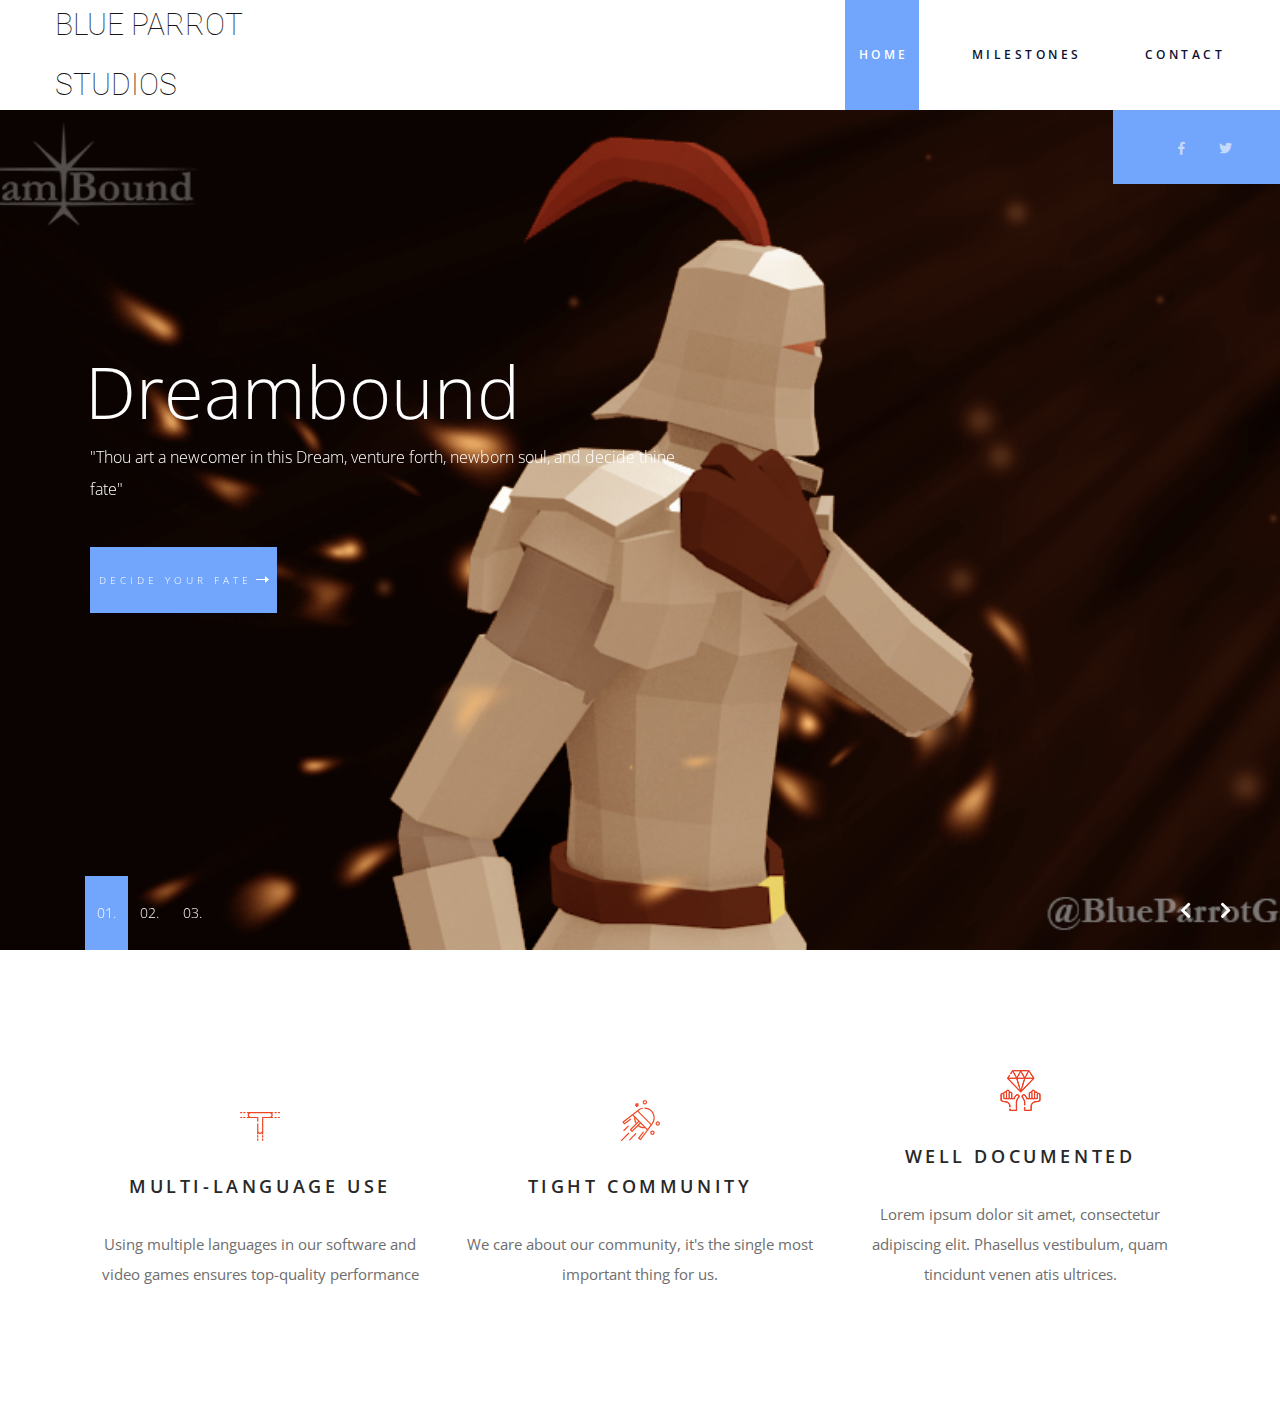
<file: index.html>
<!DOCTYPE html>
<html lang="en">
<head>
<title>Blue Parrot Studio</title>
<meta charset="utf-8">
<meta http-equiv="X-UA-Compatible" content="IE=edge">
<meta name="viewport" content="width=device-width, initial-scale=1">
<link rel="stylesheet" type="text/css" href="styles/bootstrap4/bootstrap.min.css">
<link href="plugins/fontawesome-free-5.0.1/css/fontawesome-all.css" rel="stylesheet" type="text/css">
<link rel="stylesheet" type="text/css" href="plugins/OwlCarousel2-2.2.1/owl.carousel.css">
<link rel="stylesheet" type="text/css" href="plugins/OwlCarousel2-2.2.1/owl.theme.default.css">
<link rel="stylesheet" type="text/css" href="plugins/OwlCarousel2-2.2.1/animate.css">
<link rel="stylesheet" type="text/css" href="styles/main_styles.css">
<link rel="stylesheet" type="text/css" href="styles/responsive.css">

<link rel="stylesheet" href="style/nav.css">
<link rel="stylesheet" href="style/logo.css">
<link rel="shortcut icon" href="../resources/bpg_512.ico">
</head>

<body>

<div class="super_container">

	<!-- Header -->

	<header class="header d-flex flex-row justify-content-end align-items-center">

		<!-- Logo -->
		<div class="logo_container mr-auto">
			<div class="logo">
				<a href="#">Blue Parrot Studios</a>
			</div>
		</div>

		<!-- Main Navigation -->
		<nav class="main_nav justify-self-end">
			<ul class="nav_items">
				<li class="active"><a href="index.html"><span>home</span></a></li>
				<li><a href="milestones.html"><span>milestones</span></a></li>
				<li><a href="contact.html"><span>contact</span></a></li>
			</ul>
		</nav>

		<!-- Hamburger -->
		<div class="hamburger_container">
			<span class="hamburger_text">Menu</span>
			<span class="hamburger_icon"></span>
		</div>

	</header>

	<!-- Menu -->

	<div class="fs_menu_overlay"></div>
	<div class="fs_menu_container">
		<div class="fs_menu_shapes"><img src="images/menu_shapes.png" alt=""></div>
		<nav class="fs_menu_nav">
			<ul class="fs_menu_list">
				<li><a href="#"><i class="fab fa-facebook-f trans_300"></i></a></li>
				<li><a href="#"><i class="fab fa-twitter trans_300"></i></a></li>
			</ul>
		</nav>
		<div class="fs_social_container d-flex flex-row justify-content-end align-items-center">
			<ul class="fs_social">
				<li><a href="#"><i class="fab fa-pinterest trans_300"></i></a></li>
				<li><a href="#"><i class="fab fa-facebook-f trans_300"></i></a></li>
				<li><a href="#"><i class="fab fa-twitter trans_300"></i></a></li>
				<li><a href="#"><i class="fab fa-dribbble trans_300"></i></a></li>
				<li><a href="#"><i class="fab fa-behance trans_300"></i></a></li>
				<li><a href="#"><i class="fab fa-linkedin-in trans_300"></i></a></li>
			</ul>
		</div>
	</div>

	<!-- Hero Slider -->

	<div class="home">
		<div class="hero_slider_container slider_prlx">
			<div class="owl-carousel owl-theme hero_slider">

				<!-- Slider Item -->
				<div class="owl-item main_slider_item">
					<div class="main_slider_item_bg" style="background-image:url(../resources/DreamBound.png)"></div>
					<div class="container">
						<div class="row">
							<div class="col slider_content_col">
								<div class="main_slider_content">
									<h1>Dreambound</h1>
									<p>"Thou art a newcomer in this Dream, venture forth, newborn soul, and decide thine fate"</p>
									<div class="button discover_button">
										<a href="#" class="d-flex flex-row align-items-center justify-content-center">decide your fate<img src="images/arrow_right.svg" alt=""></a>
									</div>
								</div>
							</div>
						</div>
					</div>
				</div>

				<!-- Slider Item -->
				<div class="owl-item main_slider_item">
					<div class="main_slider_item_bg" style="background-image:url(../resources/world2.jpg)"></div>
					<div class="container">
						<div class="row">
							<div class="col slider_content_col">
								<div class="main_slider_content">
									<h1>Do you need</h1>
									<p>Lorem ipsum dolor sit amet, consectetur adipiscing elit. Curabitur leo est, feugiat nec elementum id, suscipit id nulla. </p>
									<div class="button discover_button">
										<a href="#" class="d-flex flex-row align-items-center justify-content-center">discover<img src="images/arrow_right.svg" alt=""></a>
									</div>
								</div>
							</div>
						</div>
					</div>
				</div>

				<!-- Slider Item -->
				<div class="owl-item main_slider_item">
					<div class="main_slider_item_bg" style="background-image:url(../resources/world3.jpg)"></div>
					<div class="container">
						<div class="row">
							<div class="col slider_content_col">
								<div class="main_slider_content">
									<h1>Do you need</h1>
									<p>Lorem ipsum dolor sit amet, consectetur adipiscing elit. Curabitur leo est, feugiat nec elementum id, suscipit id nulla. </p>
									<div class="button discover_button">
										<a href="#" class="d-flex flex-row align-items-center justify-content-center">discover<img src="images/arrow_right.svg" alt=""></a>
									</div>
								</div>
							</div>
						</div>
					</div>
				</div>
			</div>

			<!-- Slider Dots -->

			<div class="main_slider_dots">
				<div class="container">
					<div class="row">
						<div class="col">
							<ul id="main_slider_custom_dots" class="main_slider_custom_dots">
								<li class="main_slider_custom_dot active">01.</li>
								<li class="main_slider_custom_dot">02.</li>
								<li class="main_slider_custom_dot">03.</li>
							</ul>
						</div>
					</div>
				</div>
			</div>

			<!-- Slider Dots -->

			<div class="main_slider_nav_left main_slider_nav">
				<i class="fas fa-chevron-left trans_300"></i>
			</div>

			<div class="main_slider_nav_right main_slider_nav">
				<i class="fas fa-chevron-right trans_300"></i>
			</div>

		</div>
	</div>

	<div class="home_social_container d-flex flex-row justify-content-end align-items-center">
		<ul class="home_social">
			<li><a href="#"><i class="fab fa-facebook-f trans_300"></i></a></li>
			<li><a href="#"><i class="fab fa-twitter trans_300"></i></a></li>
		</ul>
	</div>

	<!-- Features -->

	<div class="features">
		<div class="container">
			<div class="row align-items-end">

				<!-- Features Item -->
				<div class="col-lg-4 features_col">
					<div class="features_item d-flex flex-column align-items-center justify-content-end text-center">
						<!-- <div>Icons made by <a href="http://www.freepik.com" title="Freepik">Freepik</a> from <a href="https://www.flaticon.com/" title="Flaticon">www.flaticon.com</a> is licensed by <a href="http://creativecommons.org/licenses/by/3.0/" title="Creative Commons BY 3.0" target="_blank">CC 3.0 BY</a></div> -->
						<div class="icon_container d-flex flex-column justify-content-end">
							<img src="images/icon_1.svg" alt="">
						</div>
						<h3>multi-language use</h3>
						<p>Using multiple languages in our software and video games ensures top-quality performance</p>
					</div>
				</div>

				<!-- Features Item -->
				<div class="col-lg-4 features_col">
					<div class="features_item d-flex flex-column align-items-center justify-content-center text-center">
						<!-- <div>Icons made by <a href="http://www.freepik.com" title="Freepik">Freepik</a> from <a href="https://www.flaticon.com/" title="Flaticon">www.flaticon.com</a> is licensed by <a href="http://creativecommons.org/licenses/by/3.0/" title="Creative Commons BY 3.0" target="_blank">CC 3.0 BY</a></div> -->
						<div class="icon_container d-flex flex-column justify-content-end">
							<img src="images/icon_2.svg" alt="">
						</div>
						<h3>tight community</h3>
						<p>We care about our community, it's the single most important thing for us. </p>
					</div>
				</div>

				<!-- Features Item -->
				<div class="col-lg-4 features_col">
					<div class="features_item d-flex flex-column align-items-center justify-content-center text-center">
						<!-- <div>Icons made by <a href="http://www.freepik.com" title="Freepik">Freepik</a> from <a href="https://www.flaticon.com/" title="Flaticon">www.flaticon.com</a> is licensed by <a href="http://creativecommons.org/licenses/by/3.0/" title="Creative Commons BY 3.0" target="_blank">CC 3.0 BY</a></div> -->
						<div class="icon_container d-flex flex-column justify-content-end">
							<img src="images/icon_3.svg" alt="">
						</div>
						<h3>well documented</h3>
						<p>Lorem ipsum dolor sit amet, consectetur adipiscing elit. Phasellus vestibulum, quam tincidunt venen atis ultrices.</p>
					</div>
				</div>

			</div>
		</div>
	</div>

</div>

<script src="js/jquery-3.2.1.min.js"></script>
<script src="styles/bootstrap4/popper.js"></script>
<script src="styles/bootstrap4/bootstrap.min.js"></script>
<script src="plugins/greensock/TweenMax.min.js"></script>
<script src="plugins/greensock/TimelineMax.min.js"></script>
<script src="plugins/scrollmagic/ScrollMagic.min.js"></script>
<script src="plugins/greensock/animation.gsap.min.js"></script>
<script src="plugins/greensock/ScrollToPlugin.min.js"></script>
<script src="plugins/progressbar/progressbar.min.js"></script>
<script src="plugins/OwlCarousel2-2.2.1/owl.carousel.js"></script>
<script src="plugins/easing/easing.js"></script>
<script src="js/custom.js"></script>
</body>

</html>
</file>
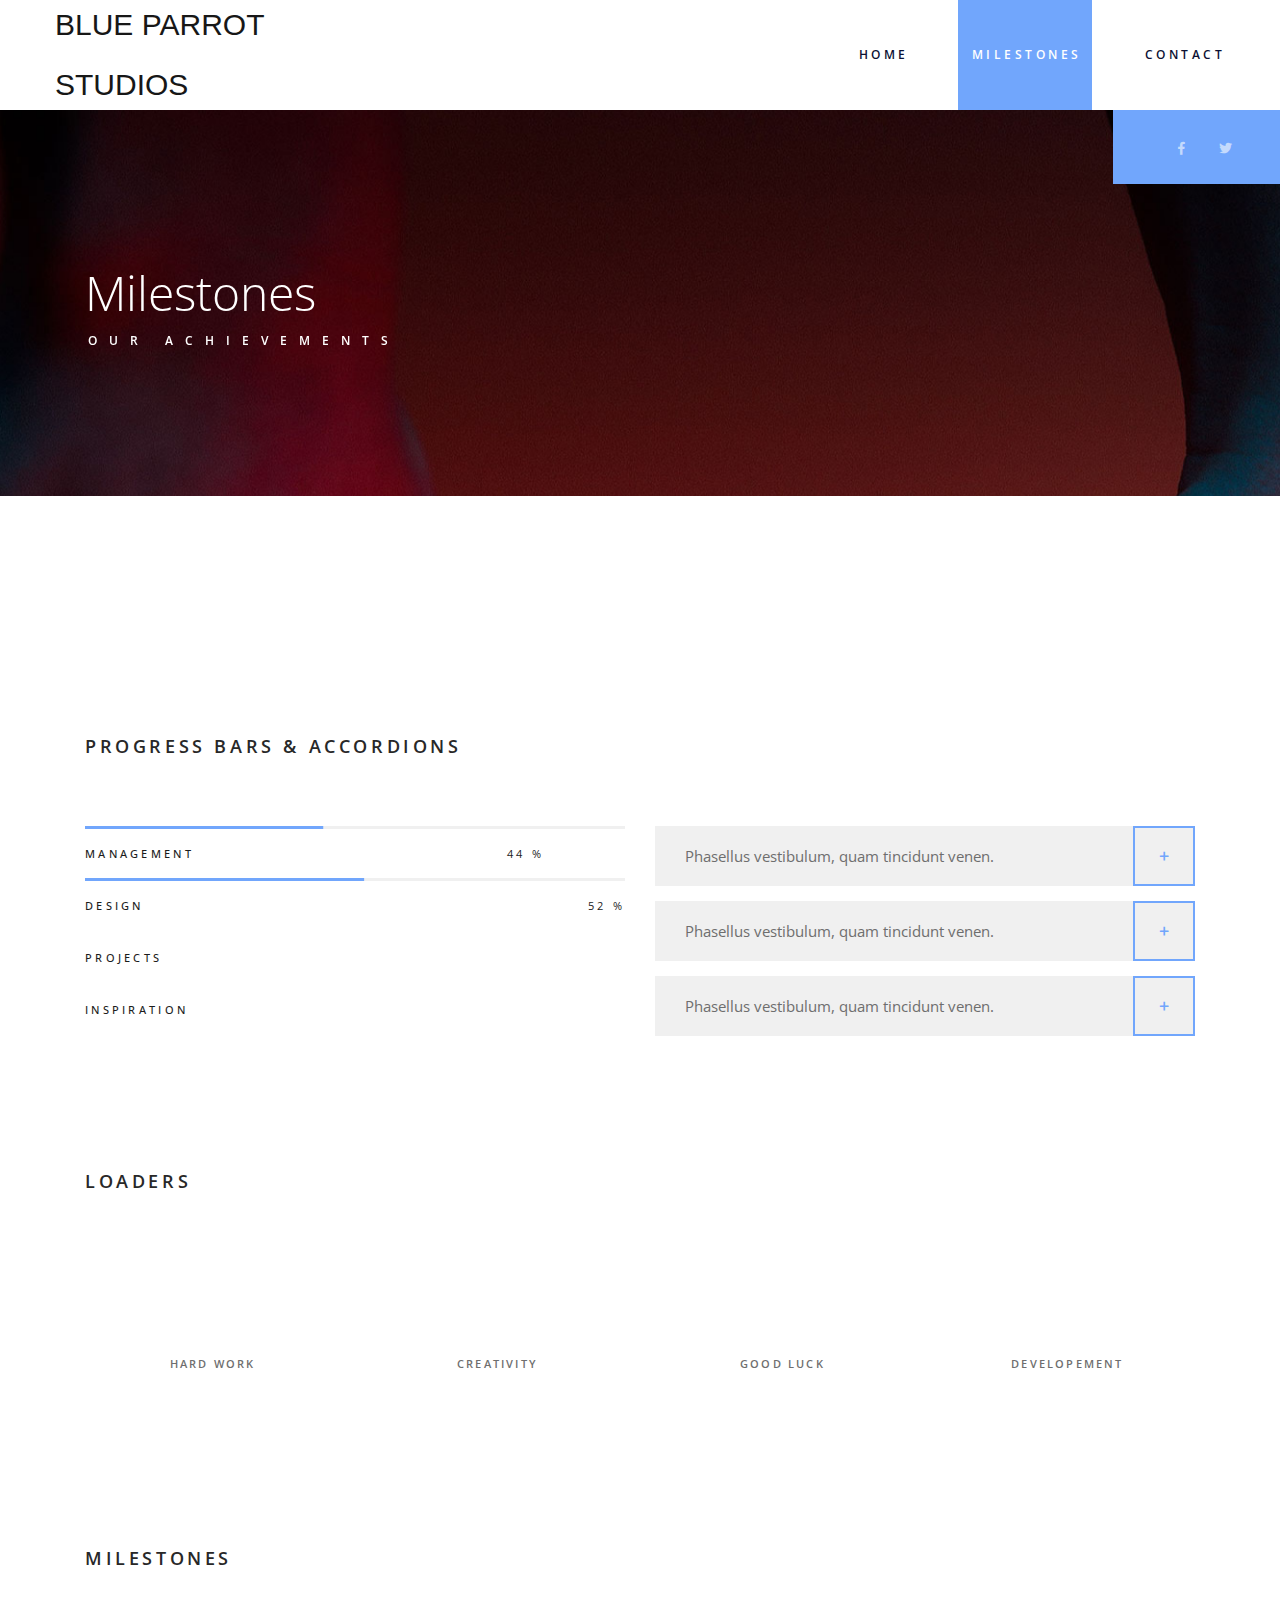
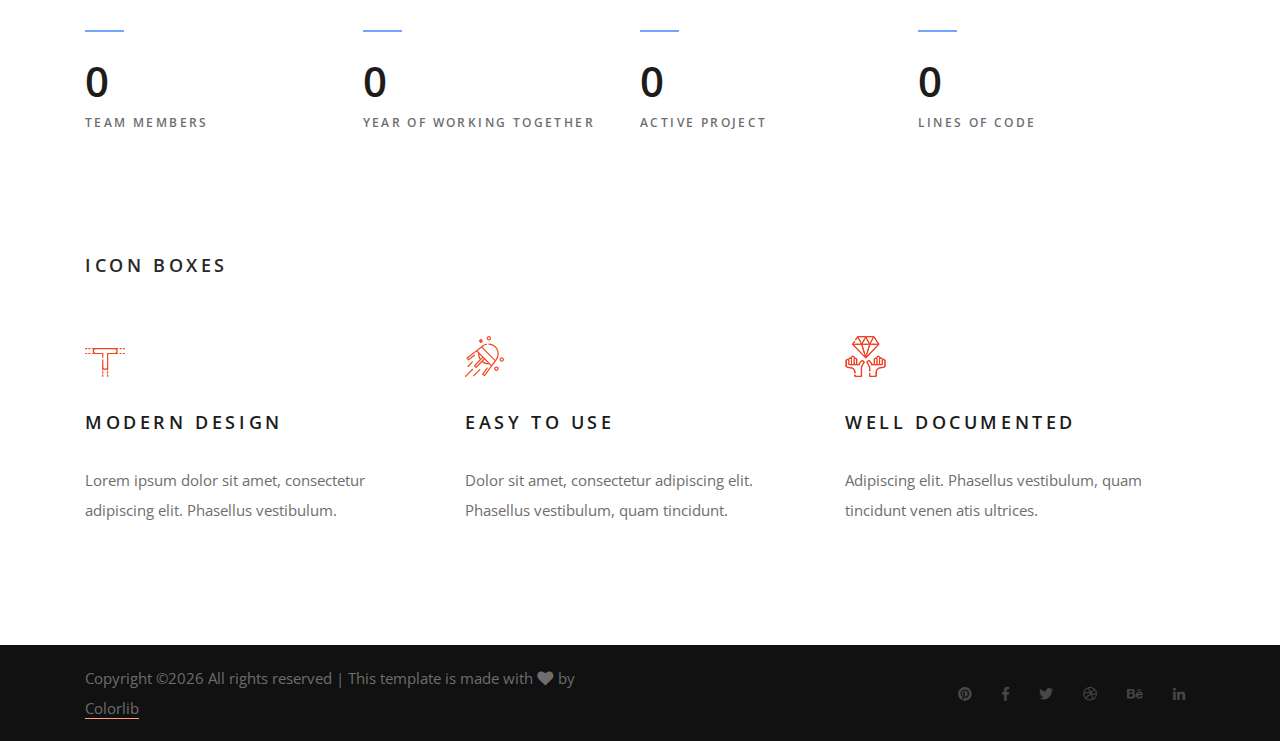
<file: milestones.html>
<!DOCTYPE html>
<html lang="en">
<head>
<title>BPS - Milestones</title>
<meta charset="utf-8">
<meta http-equiv="X-UA-Compatible" content="IE=edge">
<meta name="viewport" content="width=device-width, initial-scale=1">
<link rel="stylesheet" type="text/css" href="styles/bootstrap4/bootstrap.min.css">
<link href="plugins/fontawesome-free-5.0.1/css/fontawesome-all.css" rel="stylesheet" type="text/css">
<link rel="stylesheet" type="text/css" href="plugins/OwlCarousel2-2.2.1/owl.carousel.css">
<link rel="stylesheet" type="text/css" href="plugins/OwlCarousel2-2.2.1/owl.theme.default.css">
<link rel="stylesheet" type="text/css" href="plugins/OwlCarousel2-2.2.1/animate.css">
<link rel="stylesheet" type="text/css" href="plugins/js-flickr-gallery-1.24/js-flickr-gallery.css">
<link href="plugins/colorbox/colorbox.css" rel="stylesheet" type="text/css">
<link rel="stylesheet" type="text/css" href="styles/elements_styles.css">
<link rel="stylesheet" type="text/css" href="styles/elements_responsive.css">

<link rel="stylesheet" href="style/nav.css">
<link rel="stylesheet" href="style/logo.css">
<link rel="shortcut icon" href="../resources/bpg_512.ico">
</head>

<body>

<div class="super_container">

	<!-- Header -->

	<header class="header d-flex flex-row justify-content-end align-items-center">

		<!-- Logo -->
		<div class="logo_container mr-auto">
			<div class="logo">
				<a href="#">Blue Parrot Studios</a>
			</div>
		</div>

		<!-- Main Navigation -->
		<nav class="main_nav justify-self-end">
			<ul class="nav_items">
				<li><a href="index.html"><span>home</span></a></li>
				<li class="active"><a href="milestones.html"><span>milestones</span></a></li>
				<li><a href="contact.html"><span>contact</span></a></li>
			</ul>
		</nav>

		<!-- Hamburger -->
		<div class="hamburger_container">
			<span class="hamburger_text">Menu</span>
			<span class="hamburger_icon"></span>
		</div>

	</header>

	<!-- Menu -->

	<div class="fs_menu_overlay"></div>
	<div class="fs_menu_container">
		<div class="fs_menu_shapes"><img src="images/menu_shapes.png" alt=""></div>
		<nav class="fs_menu_nav">
			<ul class="fs_menu_list">
				<li><a href="#"><span><span>H</span>Home</span></a></li>
				<li><a href="#"><span><span>E</span>Milestones</span></a></li>
				<li><a href="#"><span><span>C</span>Contact</span></a></li>
			</ul>
		</nav>
		<div class="fs_social_container d-flex flex-row justify-content-end align-items-center">
			<li><a href="#"><i class="fab fa-facebook-f trans_300"></i></a></li>
			<li><a href="#"><i class="fab fa-twitter trans_300"></i></a></li>
			</ul>
		</div>
	</div>

	<!-- Home -->

	<div class="home prlx_parent">


		<!-- Parallax Background -->
		<div class="home_background prlx" style="background-image:url(images/blog_background.jpg)"></div>

		<div class="container">
			<div class="row">
				<div class="col-lg-6">
					<div class="home_content">
						<h1>Milestones</h1>
						<span>our achievements</span>
					</div>
				</div>
			</div>
		</div>
	</div>

	<div class="home_social_container d-flex flex-row justify-content-end align-items-center">
		<ul class="home_social">
			<li><a href="#"><i class="fab fa-facebook-f trans_300"></i></a></li>
			<li><a href="#"><i class="fab fa-twitter trans_300"></i></a></li>
		</ul>
	</div>



	<!-- Elements Content -->

	<div class="elements_content">

		<div class="container">

			<!-- Buttons -->
			<div class="row">
				<div class="col">
					<div class="elements_section">
						<!--
						<div class="elements_buttons_container d-flex flex-sm-row flex-column">

							<div class="button element_button">
								<a href="#" class="d-flex flex-row align-items-center justify-content-center">
									discover
									<svg version="1.1" id="Layer_1" xmlns="http://www.w3.org/2000/svg" xmlns:xlink="http://www.w3.org/1999/xlink" x="0px" y="0px"
										 width="13px" height="7px" viewBox="0 0 13 7" enable-background="new 0 0 13 7" xml:space="preserve">
									<polygon id="arrow_poly_1" class="arrow_poly" points="13,3.5 9,0 9,3 0,3 0,4 9,4 9,7 "></polygon>
									</svg>
								</a>
							</div>

							<div class="button border_button element_button">
								<a href="#" class="d-flex flex-row align-items-center justify-content-center">
									discover
									<svg version="1.1" id="Layer_2" xmlns="http://www.w3.org/2000/svg" xmlns:xlink="http://www.w3.org/1999/xlink" x="0px" y="0px"
										 width="13px" height="7px" viewBox="0 0 13 7" enable-background="new 0 0 13 7" xml:space="preserve">
									<polygon id="arrow_poly_2" class="arrow_poly" points="13,3.5 9,0 9,3 0,3 0,4 9,4 9,7 "></polygon>
									</svg>
								</a>
							</div>

							<div class="button element_button button_black">
								<a href="#" class="d-flex flex-row align-items-center justify-content-center">
									discover
									<svg version="1.1" id="Layer_3" xmlns="http://www.w3.org/2000/svg" xmlns:xlink="http://www.w3.org/1999/xlink" x="0px" y="0px"
										 width="13px" height="7px" viewBox="0 0 13 7" enable-background="new 0 0 13 7" xml:space="preserve">
									<polygon id="arrow_poly_3" class="arrow_poly" points="13,3.5 9,0 9,3 0,3 0,4 9,4 9,7 "></polygon>
									</svg>
								</a>
							</div>
						</div>
					-->

					</div>

					<!-- Progress Bars & Accordions -->

					<div class="elements_section">
						<div class="elements_title">
							<h3>progress bars & accordions</h3>
						</div>
						<div class="row">
							<div class="col-lg-6">
								<div class="elements_progress_bars">

									<div class="pbar_container">
										<ul class="progress_bar_container col_12 clearfix">
											<li class="pb_item">
												<div id="skill_1_pbar" class="skill_bars" data-perc="0.85"></div>
												<h5>management</h5>
											</li>
											<li class="pb_item">
												<div id="skill_2_pbar" class="skill_bars" data-perc="1"></div>
												<h5>design</h5>
											</li>
											<li class="pb_item">
												<div id="skill_3_pbar" class="skill_bars" data-perc="0.75"></div>
												<h5>projects</h5>
											</li>
											<li class="pb_item">
												<div id="skill_4_pbar" class="skill_bars" data-perc="0.95"></div>
												<h5>inspiration</h5>
											</li>
										</ul>
									</div>

								</div>
							</div>

							<div class="col-lg-6">
								<div class="elements_accordions">

									<div class="accordion_container">

										<div class="accordion d-flex flex-row align-items-center"> Phasellus vestibulum, quam tincidunt venen.</div>
										<div class="accordion_panel">
											<p>Lorem ipsum dolor sit amet, consectetur adipiscing elit. Phasellus vestibulum, quam tincidunt venenatis ultrices, est libero mattis ante, ac consectetur diam neque eget quam.</p>
										</div>

									</div>

									<div class="accordion_container">

										<div class="accordion d-flex flex-row align-items-center"> Phasellus vestibulum, quam tincidunt venen.</div>
										<div class="accordion_panel">
											<p>Lorem ipsum dolor sit amet, consectetur adipiscing elit. Phasellus vestibulum, quam tincidunt venenatis ultrices, est libero mattis ante, ac consectetur diam neque eget quam.</p>
										</div>

									</div>

									<div class="accordion_container">

										<div class="accordion d-flex flex-row align-items-center"> Phasellus vestibulum, quam tincidunt venen.</div>
										<div class="accordion_panel">
											<p>Lorem ipsum dolor sit amet, consectetur adipiscing elit. Phasellus vestibulum, quam tincidunt venenatis ultrices, est libero mattis ante, ac consectetur diam neque eget quam.</p>
										</div>

									</div>

								</div>
							</div>
						</div>
					</div>

					<!-- Loaders -->

					<div class="elements_section">
						<div class="elements_title">
							<h3>loaders</h3>
						</div>
						<div class="row elements_loaders_container">
							<div class="col-lg-3">
								<!-- Loader -->
								<div class="loader" data-perc="0.75"><span>hard work</span></div>
							</div>
							<div class="col-lg-3">
								<!-- Loader -->
								<div class="loader" data-perc="0.83"><span>creativity</span></div>
							</div>
							<div class="col-lg-3">
								<!-- Loader -->
								<div class="loader" data-perc="0.25"><span>good luck</span></div>
							</div>
							<div class="col-lg-3">
								<!-- Loader -->
								<div class="loader" data-perc="0.95"><span>developement</span></div>
							</div>
						</div>
					</div>

					<!-- Milestones -->

					<div class="elements_section">
						<div class="elements_title">
							<h3>milestones</h3>
						</div>
						<div class="milestones_container d-flex flex-lg-row flex-column">

							<!-- Milestone -->
							<div class="milestone">
								<div class="milestone_counter" data-end-value="4">0</div>
								<div class="milestone_text">team members</div>
							</div>

							<!-- Milestone -->
							<div class="milestone">
								<div class="milestone_counter" data-end-value="1">0</div>
								<div class="milestone_text">year of working together</div>
							</div>

							<!-- Milestone -->
							<div class="milestone">
								<div class="milestone_counter" data-end-value="1">0</div>
								<div class="milestone_text">active project</div>
							</div>

							<!-- Milestone -->
							<div class="milestone">
								<div class="milestone_counter" data-end-value="231879">0</div>
								<div class="milestone_text">lines of code</div>
							</div>


						</div>
					</div>

					<!-- Icon Boxes -->

					<div class="elements_section">
						<div class="elements_title">
							<h3>icon boxes</h3>
						</div>
						<div class="row iconbox_container">

							<!-- Icon Box -->
							<div class="col-lg-4 icon_box text-left d-flex flex-column align-items-start justify-content-start">
								<div class="icon_container d-flex flex-column justify-content-end">
									<img src="images/icon_1.svg" alt="">
								</div>
								<h3>modern design</h3>
								<p>Lorem ipsum dolor sit amet, consectetur adipiscing elit. Phasellus vestibulum.</p>
							</div>

							<!-- Icon Box -->
							<div class="col-lg-4 icon_box text-left d-flex flex-column align-items-start justify-content-start">
								<div class="icon_container d-flex flex-column justify-content-end">
									<img src="images/icon_2.svg" alt="">
								</div>
								<h3>easy to use</h3>
								<p>Dolor sit amet, consectetur adipiscing elit. Phasellus vestibulum, quam tincidunt.</p>
							</div>

							<!-- Icon Box -->
							<div class="col-lg-4 icon_box text-left d-flex flex-column align-items-start justify-content-start">
								<div class="icon_container d-flex flex-column justify-content-end">
									<img src="images/icon_3.svg" alt="">
								</div>
								<h3>well documented</h3>
								<p>Adipiscing elit. Phasellus vestibulum, quam tincidunt venen atis ultrices.</p>
							</div>
						</div>
					</div>
				</div>
			</div>
		</div>
	</div>

	<!-- Footer -->

	<footer class="footer">
		<div class="container">
			<div class="row footer_content d-flex flex-sm-row flex-column align-items-center">
				<div class="col-sm-6 cr text-sm-left text-center">
					<p><!-- Link back to Colorlib can't be removed. Template is licensed under CC BY 3.0. -->
Copyright &copy;<script>document.write(new Date().getFullYear());</script> All rights reserved | This template is made with <i class="fa fa-heart" aria-hidden="true"></i> by <a href="https://colorlib.com" target="_blank">Colorlib</a>
<!-- Link back to Colorlib can't be removed. Template is licensed under CC BY 3.0. --></p>
				</div>
				<div class="col-sm-6 text-sm-right text-center">
					<div class="footer_social_container">
						<ul class="footer_social">
							<li><a href="#"><i class="fab fa-pinterest trans_300"></i></a></li>
							<li><a href="#"><i class="fab fa-facebook-f trans_300"></i></a></li>
							<li><a href="#"><i class="fab fa-twitter trans_300"></i></a></li>
							<li><a href="#"><i class="fab fa-dribbble trans_300"></i></a></li>
							<li><a href="#"><i class="fab fa-behance trans_300"></i></a></li>
							<li><a href="#"><i class="fab fa-linkedin-in trans_300"></i></a></li>
						</ul>
					</div>
				</div>
			</div>
		</div>
	</footer>

</div>

<script src="js/jquery-3.2.1.min.js"></script>
<script src="styles/bootstrap4/popper.js"></script>
<script src="styles/bootstrap4/bootstrap.min.js"></script>
<script src="plugins/greensock/TweenMax.min.js"></script>
<script src="plugins/greensock/TimelineMax.min.js"></script>
<script src="plugins/scrollmagic/ScrollMagic.min.js"></script>
<script src="plugins/greensock/animation.gsap.min.js"></script>
<script src="plugins/greensock/ScrollToPlugin.min.js"></script>
<script src="plugins/progressbar/progressbar.min.js"></script>
<script src="plugins/OwlCarousel2-2.2.1/owl.carousel.js"></script>
<script src="plugins/easing/easing.js"></script>
<script src="js/elements_custom.js"></script>
</body>

</html>
</file>
<file: styles/main_styles.css>
@charset "utf-8";
/* CSS Document */

/******************************

COLOR PALETTE




[Table of Contents]

1. Fonts
2. Body and some general stuff
3. Header
	3.1 Logo
	3.2 Main Navigation
	3.3 Hamburger Menu
	3.4 Full Screen Menu
4. Main Slider
	4.1 Main Slider Dots
	4.2 Main Slider Nav
5. Home Social
6. Features
7. About
	7.1 About Progress Bars
8. Testimonials
	8.1 Testimonials Navigation
9. Services
10. Clients
	10.1 Clients Slider
11. Contact
12. Footer



******************************/

/***********
1. Fonts
***********/

@import url('https://fonts.googleapis.com/css?family=Montserrat:700|Open+Sans:300,400,600,700,800');
@font-face
{
	font-family: 'Myriad Pro Regular';
	src: url('../fonts/myriad-pro-regular.ttf')  format('truetype'),
		 url('../fonts/myriad-pro-regular.otf')  format('opentype');
}

@font-face
{
		font-family: 'Roboto Thin';
		src:url('../fonts/Roboto-Thin.ttf') format('truetype');
}


/*********************************
2. Body and some general stuff
*********************************/

*
{
	margin: 0;
	padding: 0;
}
body
{
	font-family: 'Open Sans', sans-serif;
	font-size: 15px;
	line-height: 2;
	font-weight: 400;
	background: #FFFFFF;
	color: #6e6e6e;
}
div
{
	display: block;
	position: relative;
	-webkit-box-sizing: border-box;
    -moz-box-sizing: border-box;
    box-sizing: border-box;
}
ul
{
	list-style: none;
	margin-bottom: 0px;
}
p
{
	font-family: 'Open Sans', sans-serif;
	font-size: 15px;
	line-height: 2;
	font-weight: 400;
	color: #6e6e6e;
	-webkit-font-smoothing: antialiased;
	-webkit-text-shadow: rgba(0,0,0,.01) 0 0 1px;
	text-shadow: rgba(0,0,0,.01) 0 0 1px;
}
p a
{
	display: inline;
	position: relative;
	color: inherit;
	border-bottom: solid 1px #ffa07f;
	-webkit-transition: all 200ms ease;
	-moz-transition: all 200ms ease;
	-ms-transition: all 200ms ease;
	-o-transition: all 200ms ease;
	transition: all 200ms ease;
}
a, a:hover, a:visited, a:active, a:link
{
	text-decoration: none;
	-webkit-font-smoothing: antialiased;
	-webkit-text-shadow: rgba(0,0,0,.01) 0 0 1px;
	text-shadow: rgba(0,0,0,.01) 0 0 1px;
}
p a:active
{
	position: relative;
	color: #FF6347;
}
p a:hover
{
	color: #FFFFFF;
	background: #ffa07f;
}
p a:hover::after
{
	opacity: 0.2;
}
::selection
{
	background: #fde0db;
	color: #71a6fc;
}
p::selection
{
	background: #fde0db;
}
h1{font-size: 72px;}
h2{font-size: 30px;}
h3{font-size: 18px;}
h4{font-size: 14px;}
h5{font-size: 11px;}
h1, h2, h3, h4, h5, h6
{
	color: #282828;
	-webkit-font-smoothing: antialiased;
	-webkit-text-shadow: rgba(0,0,0,.01) 0 0 1px;
	text-shadow: rgba(0,0,0,.01) 0 0 1px;
}
h1::selection,
h2::selection,
h3::selection,
h4::selection,
h5::selection,
h6::selection
{

}
::-webkit-input-placeholder
{
	font-size: 16px !important;
	font-weight: 500;
	color: #777777 !important;
}
:-moz-placeholder /* older Firefox*/
{
	font-size: 16px !important;
	font-weight: 500;
	color: #777777 !important;
}
::-moz-placeholder /* Firefox 19+ */
{
	font-size: 16px !important;
	font-weight: 500;
	color: #777777 !important;
}
:-ms-input-placeholder
{
	font-size: 16px !important;
	font-weight: 500;
	color: #777777 !important;
}
::input-placeholder
{
	font-size: 16px !important;
	font-weight: 500;
	color: #777777 !important;
}
.form-control
{
	color: #db5246;
}
section
{
	display: block;
	position: relative;
	box-sizing: border-box;
}
.clear
{
	clear: both;
}
.clearfix::before, .clearfix::after
{
	content: "";
	display: table;
}
.clearfix::after
{
	clear: both;
}
.clearfix
{
	zoom: 1;
}
.float_left
{
	float: left;
}
.float_right
{
	float: right;
}
.trans_200
{
	-webkit-transition: all 200ms ease;
	-moz-transition: all 200ms ease;
	-ms-transition: all 200ms ease;
	-o-transition: all 200ms ease;
	transition: all 200ms ease;
}
.trans_300
{
	-webkit-transition: all 300ms ease;
	-moz-transition: all 300ms ease;
	-ms-transition: all 300ms ease;
	-o-transition: all 300ms ease;
	transition: all 300ms ease;
}
.trans_400
{
	-webkit-transition: all 400ms ease;
	-moz-transition: all 400ms ease;
	-ms-transition: all 400ms ease;
	-o-transition: all 400ms ease;
	transition: all 400ms ease;
}
.trans_500
{
	-webkit-transition: all 500ms ease;
	-moz-transition: all 500ms ease;
	-ms-transition: all 500ms ease;
	-o-transition: all 500ms ease;
	transition: all 500ms ease;
}
.fill_height
{
	height: 100%;
}
.super_container
{
	width: 100%;
	overflow: hidden;
	padding-left: 45px;
	padding-right: 45px;
}
.button
{
	width: 187px;
	height: 66px;
	background: #71a6fc;
	overflow: hidden;
}
.button a
{
	display: block;
	width: 100%;
	color: #FFFFFF;
	font-size: 10px;
	font-weight: 300;
	line-height: 66px;
	text-transform: uppercase;
	letter-spacing: 4px;

}
.button a img
{
	display: inline-block;
	width: 13px !important;
	height: 7px;
	margin-left: 4px;
}
.button a::after
{
	display: block;
	position: absolute;
	top: -50%;
	left: -70px;
	width: 60px;
	height: 200%;
	background: rgba(255,255,255,0.1);
	content: '';
	-webkit-transform: rotate(12.5deg);
	-moz-transform: rotate(12.5deg);
	-ms-transform: rotate(12.5deg);
	-o-transform: rotate(12.5deg);
	transform: rotate(12.5deg);
	-webkit-transition: all 400ms ease;
	-moz-transition: all 400ms ease;
	-ms-transition: all 400ms ease;
	-o-transition: all 400ms ease;
	transition: all 400ms ease;
	z-index: 0;
}
.button a:hover::after
{
	left: calc(100% + 70px);
}
.prlx_parent
{
	overflow: hidden;
}
.prlx
{
	height: 130% !important;
}

/*********************************
3. Header
*********************************/

.header
{
	position: fixed;
	top: 0;
	left: 0;
	width: 100%;
	height: 110px;
	padding-left: 48px;
	padding-right: 48px;
	z-index: 20;
	background: #FFFFFF;
	-webkit-transition: all 300ms ease;
	-moz-transition: all 300ms ease;
	-ms-transition: all 300ms ease;
	-o-transition: all 300ms ease;
	transition: all 300ms ease;
}

/*********************************
3.3 Hamburger Menu
*********************************/

.hamburger_container
{
	display: none;
	cursor: pointer;
	padding: 10px;
	margin-right: -10px;
	flex-basis: 50%;
	text-align: right;
}
.hamburger_text
{
	display: inline-block;
	margin-right: 7px;
	font-weight: 400;
	color: #171717;
}
.hamburger_icon
{
	position: relative;
	display: inline-block;
	width: 22px;
	height: 3px;
	background: #171717;
	margin-bottom: 4px;
}
.hamburger_icon::before,
.hamburger_icon::after
{
	display: block;
	position: absolute;
	left: 0;
	width: 22px;
	height: 3px;
	background: #171717;
	content: '';
	-webkit-transition: all 200ms ease;
	-moz-transition: all 200ms ease;
	-ms-transition: all 200ms ease;
	-o-transition: all 200ms ease;
	transition: all 200ms ease;
}
.hamburger_icon.active
{
	background: transparent;
}
.hamburger_icon.active::before
{
	top: -9px;
	transform: translateY(9px) rotate(45deg);
}
.hamburger_icon.active::after
{
	top: 9px;
	transform: translateY(-9px) rotate(-45deg);
}
.hamburger_icon::before
{
	top: -6px;
}
.hamburger_icon::after
{
	top: 6px;
}
.hamburger_container:hover .hamburger_icon::before
{
	top: -8px;
}
.hamburger_container:hover .hamburger_icon::after
{
	top: 8px;
}
.hamburger_container:hover .hamburger_icon.active::before
{
	-webkit-transform: none;
	-moz-transform: none;
	-ms-transform: none;
	-o-transform: none;
	transform: none;
	top: 0;
}
.hamburger_container:hover .hamburger_icon.active::after
{
	-webkit-transform: none;
	-moz-transform: none;
	-ms-transform: none;
	-o-transform: none;
	transform: none;
	top: 0;
}

/*********************************
3.4 Full Screen Menu
*********************************/

.fs_menu_container
{
	position: fixed;
	top: -100vh;
	left: 0;
	width: 100vw;
	height: 100vh;
	background: #FFFFFF;
	z-index: 19;
	-webkit-transition: all 1s 0s cubic-bezier(1,0,0,1);
	-moz-transition: all 1s 0s cubic-bezier(1,0,0,1);
	-ms-transition: all 1s 0s cubic-bezier(1,0,0,1);
	-o-transition: all 1s 0s cubic-bezier(1,0,0,1);
	transition: all 1s 0s cubic-bezier(1,0,0,1);
	padding-left: 48px;
	padding-right: 63px;
	padding-top: 150px;
	text-align: right;
}
.fs_menu_shapes
{
	position: absolute;
	bottom: 32px;
	left: -70px;
	width: 25%;
}
.fs_menu_shapes img
{
	width: 100%;
}
.fs_menu_container.active
{
	top: 0;
}
.fs_menu_list
{
	display: inline-block;
}
.fs_menu_list li
{
	overflow: hidden;
}
.fs_menu_list li a
{
	display: inline-block;
	font-size: 62px;
	font-weight: 700;
	color: #171717;
	line-height: 1.4;
	-webkit-transform: translateY(-100%);
	-moz-transform: translateY(-100%);
	-ms-transform: translateY(-100%);
	-o-transform: translateY(-100%);
	transform: translateY(-100%);
	-webkit-transition: all 600ms 600ms cubic-bezier(.19,1,.22,1);
	-moz-transition: all 600ms 600ms cubic-bezier(.19,1,.22,1);
	-ms-transition: all 600ms 600ms cubic-bezier(.19,1,.22,1);
	-o-transition: all 600ms 600ms cubic-bezier(.19,1,.22,1);
	transition: all 1600ms cubic-bezier(.19,1,.22,1);
}
.fs_menu_list li:first-child a {transition-delay: 600ms;}
.fs_menu_list li:nth-child(2) a {transition-delay: 670ms;}
.fs_menu_list li:nth-child(3) a {transition-delay: 740ms;}
.fs_menu_list li:nth-child(4) a {transition-delay: 810ms;}
.fs_menu_list li:nth-child(5) a {transition-delay: 880ms;}
.fs_menu_list li:nth-child(6) a {transition-delay: 950ms;}
.fs_menu_list li:nth-child(7) a {transition-delay: 900ms;}
.fs_menu_list li:nth-child(8) a {transition-delay: 950ms;}
.fs_menu_list li:nth-child(9) a {transition-delay: 1000ms;}
.fs_menu_list li:nth-child(10) a {transition-delay: 1050ms;}
.fs_menu_container.active .fs_menu_list li a
{
	transform: none;
}
.fs_menu_list li a span
{
	position: relative;
}
.fs_menu_list li a span span
{
	position: absolute;
	top: -1px;
	left: -5px;
	color: #71a6fc;
	z-index: -1;
}
.fs_menu_list li a > span::after
{
	display: block;
	position: absolute;
	bottom: 4px;
	left: 0;
	width: 0%;
	height: 3px;
	background: #171717;
	content: '';
	-webkit-transition: all 600ms cubic-bezier(.19,1,.22,1);
	-moz-transition: all 600ms cubic-bezier(.19,1,.22,1);
	-ms-transition: all 600ms cubic-bezier(.19,1,.22,1);
	-o-transition: all 600ms cubic-bezier(.19,1,.22,1);
	transition: all 600ms cubic-bezier(.19,1,.22,1);
}
.fs_menu_list li a:hover span::after
{
	width: 100%;
}
.fs_social_container
{
	position: absolute;
	bottom: 0px;
	right: 63px;
	width: auto;
	height: 74px;
	z-index: 11;
}
.fs_social li
{
	display: inline-block;
	margin-left: 10px;
}
.fs_social li a
{
	width: 100%;
	height: 100%;
	padding: 10px;
}
.fs_social li i
{
	font-size: 13px;
	color: rgba(255,66,0,0.6);
}
.fs_social li:hover i
{
	color: rgba(255,66,0,1);
}

/*********************************
4. Main Slider
*********************************/

.home
{
	overflow: hidden;
}
.hero_slider_container
{
	width: 100%;
	height: 840px;
	margin-top: 110px;
}
.main_slider_shapes
{
	position: absolute;
	top: 50%;
	-webkit-transform: translateY(-50%);
	-moz-transform: translateY(-50%);
	-ms-transform: translateY(-50%);
	-o-transform: translateY(-50%);
	transform: translateY(-50%);
	right: 16%;
	max-width: 25%;
	height: auto;
	z-index: 2;
}
.main_slider_item_bg
{
	position: absolute;
	top: 0;
	left: 0;
	width: 100%;
	height: 100%;
	background-repeat: no-repeat;
	background-size: cover;
	background-position: center center;
}
.main_slider_content
{
	width: 610px;
	height: 100%;
	margin-top: 240px;
}
.main_slider_content h1
{
	font-weight: 300;
	line-height: 1.15;
	color: #FFFFFF;
}
.main_slider_content p
{
	font-size: 16px;
	font-weight: 300;
	color: #FFFFFF;
	padding-left: 5px;
	margin-top: 1px;
}
.discover_button
{
	margin-top: 42px;
	margin-left: 5px;
}

/*********************************
4.1 Main Slider Dots
*********************************/

.main_slider_dots
{
	position: absolute;
	left: 0;
	bottom: 0;
	height: 74px;
	width: 100%;
	z-index: 11;
}
.main_slider_custom_dots li
{
	display: inline-block;
	font-size: 14px;
	font-weight: 300;
	line-height: 74px;
	color: #FFFFFF;
	padding-left: 12px;
	padding-right: 12px;
	cursor: pointer;
	margin-right: -4px;
}
.main_slider_custom_dots li.active
{
	background: #71a6fc;
}
.main_slider_custom_dot.active,
.main_slider_custom_dot:hover
{
	background: #71a6fc;
}

/*********************************
4.2 Main Slider Nav
*********************************/

.main_slider_nav
{
	position: absolute;
	top: 50%;
	-webkit-transform: translateY(-50%);
	-moz-transform: translateY(-50%);
	-ms-transform: translateY(-50%);
	-o-transform: translateY(-50%);
	transform: translateY(-50%);
	z-index: 11;
	padding: 10px;
	cursor: pointer;
}
.main_slider_nav_left
{
	left: 39px;
}
.main_slider_nav_right
{
	right: 39px;
}
.main_slider_nav i
{
	color: #FFFFFF;
	font-size: 18px;
}
.main_slider_nav:hover i
{
	color: #71a6fc;
}

/*********************************
5. Home Social
*********************************/

.home_social_container
{
	position: absolute;
	top: 110px;
	right: 0px;
	width: auto;
	height: 74px;
	background: #71a6fc;
	z-index: 11;
	padding-right: 38px;
	padding-left: 45px;
}
.home_social li
{
	display: inline-block;
	margin-left: 10px;
}
.home_social li a
{
	width: 100%;
	height: 100%;
	padding: 10px;
}
.home_social li i
{
	font-size: 13px;
	color: rgba(255,255,255,0.6);
}
.home_social li:hover i
{
	color: rgba(255,255,255,1);
}

/*********************************
6. Features
*********************************/

.features_col
{
	padding-top: 120px;
	padding-bottom: 120px;
}
.features_item h3
{
	font-weight: 600;
	text-transform: uppercase;
	letter-spacing: 0.2em;
}
.features_item img
{
	/*margin-bottom: 35px;*/
}
.features_item p
{
	font-weight: 400;
	margin-bottom: 0px;
	margin-top: 23px;
	max-width: 100%;
}

/*********************************
7. About
*********************************/

.about
{
	padding-top: 195px;
	padding-bottom: 175px;
}
.about_background
{
	position: absolute;
	top: 0;
	left: 0;
	width: 100%;
	height: 100%;
	background-repeat: no-repeat;
	background-size: cover;
	background-position: center center;
}
.about_shapes
{
	position: absolute;
	top: 0;
	left: 0;
}
.section_title h2
{
	display: inline-block;
	position: relative;
	font-weight: 600;
	letter-spacing: 0.2em;
	text-transform: uppercase;
	color: #FFFFFF;
	line-height: 1.35;
	margin-bottom: 116px;
}
.section_title h2 span
{
	display: block;
	position: absolute;
	top: 50%;
	left: 50%;
	-webkit-transform: translate(-50%, -50px);
	-moz-transform: translate(-50%, -50px);
	-ms-transform: translate(-50%, -50px);
	-o-transform: translate(-50%, -50px);
	transform: translate(-50%, -50px);
	font-size: 72px;
	font-weight: 900;
	color: #ff0000;
	opacity: 0.32;
}
.section_title h2::before
{
	display: block;
	position: absolute;
	bottom: 61px;
	left: 50%;
	-webkit-transform: translateX(-50%);
	-moz-transform: translateX(-50%);
	-ms-transform: translateX(-50%);
	-o-transform: translateX(-50%);
	transform: translateX(calc(-50% - 4px));
	width: 2px;
	height: 45px;
	content: '';
	background: #FFFFFF;
}
.about_text
{
	padding-right: 50px;
}
.about_text p
{
	color: #FFFFFF;
	margin-bottom: 0px;
}
.about_text img
{
	margin-top: 20px;
}

/*********************************
7.1 About Progress Bars
*********************************/

.skills_container
{
	padding-top: 10px;
}
.pb_item
{
	margin-bottom: 18px;
}
.pb_item h5
{
	text-transform: uppercase;
	color: #FFFFFF;
	letter-spacing: 0.3em;
	margin-top: 18px;
}
.skill_bars
{
	height: 3px;
}
.progressbar-text
{
	width: 48px;
	font-family: 'Open Sans', sans-serif;
	font-size: 11px;
	text-transform: uppercase;
	letter-spacing: 0.3em;
	text-align: right;
}

/*********************************
8. Testimonials
*********************************/

.testimonials
{
	padding-top: 195px;
	z-index: 2;
}
.section_title_dark h2
{
	color: #1c1c1c;
}
.section_title_dark h2::before
{
	background: #71a6fc;
}
.testimonials_container
{
	width: 100%;
}
.testimonials_container_inner
{
	position: absolute;
	top: 28px;
	left: 0;
	width: 100%;
	height: calc(100% - 28px);
	box-shadow: 0 22px 35px rgba(0,0,0,0.28);
}
.testimonials_container_inner::before
{
	display: block;
	position: absolute;
	top: 35px;
	left: -35px;
	width: calc(100% + 70px);
	height: calc(100% - 70px);
	content: '';
	background: rgba(242,244,249,0.85);
	z-index: -1;
}
.testimonials_container_inner::after
{
	display: block;
	position: absolute;
	top: 70px;
	left: -85px;
	width: calc(100% + 170px);
	height: calc(100% - 140px);
	content: '';
	background: rgba(242,244,249,0.65);
	z-index: -2;
}
.testimonials_slider
{
	z-index: 10;
}
.testimonials_item
{
	padding-top: 28px;
	background: #FFFFFF;
}
.testimonials_content
{
	padding-left: 120px;
	padding-right: 120px;
	padding-bottom: 49px;
	padding-top: 120px;
	max-width: 100%;
}
.test_name
{
	font-size: 16px;
	font-weight: 600;
	letter-spacing: 0.2em;
	color: #1c1c1c;
	text-transform: uppercase;
}
.test_title
{
	font-size: 15px;
	font-weight: 400;
	color: #71a6fc;
	margin-top: -5px;
}
.test_quote
{
	font-size: 30px;
	line-height: 1;
	color: #71a6fc;
	font-style: italic;
	margin-top: 15px;
}
.testimonials_content p
{
	max-width: 100%;
}
.testimonials_content p:first-of-type
{
	margin-top: -3px;
}
.test_user_pic
{
	position: absolute;
	top: -28px;
	left: 50%;
	-webkit-transform: translateX(-50%);
	-moz-transform: translateX(-50%);
	-ms-transform: translateX(-50%);
	-o-transform: translateX(-50%);
	transform: translateX(-50%);
	width: 32px;
	height: 32px;
}

/*********************************
8.1 Testimonials Navigation
*********************************/

.test_slider_nav
{
	position: absolute;
	top: 50%;
	-webkit-transform: translateY(-50%);
	-moz-transform: translateY(-50%);
	-ms-transform: translateY(-50%);
	-o-transform: translateY(-50%);
	transform: translateY(-50%);
	width: 48px;
	height: 48px;
	cursor: pointer;
	z-index: 10;
}
.test_slider_nav:hover
{
	background: #71a6fc;
}
.test_slider_nav:hover i
{
	color: #FFFFFF;
}
.test_slider_nav i
{
	font-size: 18px;
	color: #71a6fc;
}
.test_slider_nav_left
{
	left: -48px;
}
.test_slider_nav_right
{
	right: -48px;
}

/*********************************
9. Services
*********************************/

.services
{
	padding-top: 152px;
	padding-bottom: 120px;
	z-index: 1;
	margin-top: -32px;
}
.services_background
{
	position: absolute;
	top: 0;
	left: 0;
	width: 100%;
	height: 100%;
	background-repeat: no-repeat;
	background-size: cover;
	background-position: center center;
}
.services_shapes
{
	position: absolute;
	top: 116px;
	right: 0;
}
.service_item
{
	margin-bottom: 30px;
}
.service_item h3
{
	color: #FFFFFF;
	text-transform: uppercase;
	letter-spacing: 0.2em;
	margin-bottom: 31px;
}
.service_item p
{
	color: #FFFFFF;
	max-width: 100%;
}
.icon_container
{
	height: 41px;
	width: auto;
	margin-bottom: 35px;
}
.services_button
{
	margin-top: 66px;
	margin-left: auto;
	margin-right: auto;
}

/*********************************
10. Clients
*********************************/

.clients
{
	padding-top: 192px;
	padding-bottom: 110px;
}

/*********************************
10.1 Clients Slider
*********************************/

.clients_slider
{
	margin-top: 87px;
	cursor: pointer;
}
.clients_item
{

}
.clients_item img
{
	margin: 0 auto;
	-webkit-filter: opacity(50%) grayscale(100%);
	-ms-filter: opacity(30%), grayscale(100%);
	-moz-filter: opacity(30%) grayscale(100%);
	filter: opacity(30%) grayscale(100%);
	-webkit-transition: all 300ms ease;
	-moz-transition: all 300ms ease;
	-ms-transition: all 300ms ease;
	-o-transition: all 300ms ease;
	transition: all 300ms ease;
}
.clients_item:hover img
{
	-webkit-filter: opacity(100%) grayscale(0%);
	filter: opacity(100%) grayscale(0%);
}
.owl-carousel .owl-item img
{
	width: auto !important;
}

/*********************************
11. Contact
*********************************/

.contact
{
	padding-top: 192px;
	padding-bottom: 120px;
}
.contact_background
{
	position: absolute;
	top: 0;
	left: 0;
	width: 100%;
	height: 100%;
	background-repeat: no-repeat;
	background-size: cover;
	background-position: center center;
}
.contact_shapes
{
	position: absolute;
	bottom: 0;
	left: 50%;
	-webkit-transform: translateX(-50%);
	-moz-transform: translateX(-50%);
	-ms-transform: translateX(-50%);
	-o-transform: translateX(-50%);
	transform: translateX(calc(-50% - 40px));
}
.contact_title h2
{
	margin-bottom: 54px;
}
.contact_text p
{
	color: #FFFFFF;
}
.contact_button
{
	margin-left: auto;
	margin-right: auto;
	margin-top: 60px;
}

/*********************************
12. Footer
*********************************/

.footer
{
	background: #111111;
}
.footer_content
{
	height: 96px;
}
.footer_social_container
{
	display: inline-block;
}
.footer_social li
{
	display: inline-block;
	margin-left: 6px;
}
.footer_social li:first-child
{
	margin-left: 0px;
}
.footer_social li a
{
	width: 100%;
	height: 100%;
	padding: 10px;
}
.footer_social li i
{
	font-size: 14px;
	color: rgba(110,110,110,0.6);
}
.footer_social li:hover i
{
	color: rgba(255,255,255,1);
}
.cr p
{
	margin-bottom: 0px;
}
</file>
<file: styles/responsive.css>
@charset "utf-8";
/* CSS Document */

/******************************

[Table of Contents]

1. 1600px
2. 1440px
3. 1280px
4. 1199px
5. 1024px
6. 991px
7. 959px
8. 880px
9. 768px
10. 767px
11. 539px
12. 479px
13. 400px

******************************/


@media only screen and (max-width: 1600px)
{
	
}

/************
2. 1440px
************/

@media only screen and (max-width: 1440px)
{
	.main_slider_nav_left
	{
		top: auto;
		left: auto;
		right: 79px;
		bottom: 14px;
		-webkit-transform: transform: none;
		-moz-transform: transform: none;
		-ms-transform: transform: none;
		-o-transform: transform: none;
		transform: none;
	}
	.main_slider_nav_right
	{
		top: auto;
		left: auto;
		right: 39px;
		bottom: 14px;
		-webkit-transform: transform: none;
		-moz-transform: transform: none;
		-ms-transform: transform: none;
		-o-transform: transform: none;
		transform: none;
	}
	.main_slider_shapes
	{
		right: 10%;
	}
}

/************
3. 1380px
************/

@media only screen and (max-width: 1380px)
{
	
}

/************
3. 1280px
************/

@media only screen and (max-width: 1280px)
{
	.super_container
	{
		padding-left: 0px;
		padding-right: 0px;
	}
	.main_slider_shapes
	{
		right: 5%;
	}
}

/************
4. 1199px
************/

@media only screen and (max-width: 1199px)
{
	
}

/************
4. 1100px
************/

@media only screen and (max-width: 1100px)
{
	.test_slider_nav_left
	{
		left: 15px;
	}
	.test_slider_nav_right
	{
		right: 15px;
	}
}

/************
5. 1024px
************/

@media only screen and (max-width: 1024px)
{
	
}

/************
6. 991px
************/

@media only screen and (max-width: 991px)
{
	h1{font-size: 48px;}
	.main_nav
	{
		display: none;
	}
	.main_slider_shapes
	{
		display: none;
	}
	.hamburger_container
	{
		display: block;
	}
	.discover_button
	{
		margin-top: 37px;
	}
	.home_social_container
	{
		right: 0;
	}
	.hero_slider_container
	{
		height: calc(100vh - 110px);
	}
	.features_col
	{
		padding-bottom: 0px;
	}
	.features_col:last-child
	{
		padding-bottom: 120px;
	}
	.about_text
	{
		padding-right: 0px;
	}
	.skills_container
	{
		margin-top: 50px;
	}
	.test_slider_nav_left
	{
		left: -48px;
	}
	.test_slider_nav_right
	{
		right: -48px;
	}
	.service_item
	{
		margin-bottom: 50px;
	}
	.service_item h3
	{
		margin-bottom: 15px;
	}
	.icon_container
	{
		margin-bottom: 30px;
	}
	.services_button
	{
		margin-top: 40px;
		margin-left: 0px;
		margin-right: 0px;
	}
}

/************
7. 959px
************/

@media only screen and (max-width: 959px)
{
	
}

/************
8. 880px
************/

@media only screen and (max-width: 880px)
{
	
}

/************
9. 768px
************/

@media only screen and (max-width: 768px)
{
	
}

/************
10. 767px
************/

@media only screen and (max-width: 767px)
{
	.main_slider_content
	{
		width: 100%;
	}
	.main_slider_nav
	{
		display: none;
	}
	.test_slider_nav
	{
		display: none !important;
	}
	.testimonials_content
	{
		padding-left: 15px;
		padding-right: 15px;
	}
	.footer_social li
	{
		margin-left: 4px;
	}
	.footer_social li i
	{
		font-size: 13px;
	}
}

/************
11. 575px
************/

@media only screen and (max-width: 575px)
{
	h2{font-size:24px;}
	p{font-size:14px;}
	.header
	{
		padding-left: 15px;
		padding-right: 15px;
	}
	.logo
	{
		margin-left: 4px;
	}
	.fs_menu_shapes
	{
		width: 30%;
		bottom: 35px;
		left: -30px;
	}
	.fs_menu_list li a
	{
		font-size: 48px;
	}
	.fs_menu_container
	{
		padding-right: 30px;
	}
	.fs_social_container
	{
		right: 20px;
	}
	.home_social_container
	{
		display: none !important;
	}
	.footer
	{
		padding-top: 30px;
		padding-bottom: 30px;
	}
	.footer_content
	{
		height: auto;
	}
	.cr p
	{
		font-size: 13px;
		margin-bottom: 15px;
	}
}

/************
11. 539px
************/

@media only screen and (max-width: 539px)
{
	
}

/************
12. 480px
************/

@media only screen and (max-width: 480px)
{
	
}

/************
13. 479px
************/

@media only screen and (max-width: 479px)
{
	h1{font-size: 24px;}
	h2{font-size: 16px;}
	h3{font-size: 16px;}
	p{font-size: 13px;}
	.fs_menu_container.active
	{
		padding-top: 100px;
	}
	.fs_menu_list li a
	{
		font-size: 24px;
	}
	.fs_menu_list li a > span::after
	{
		bottom: 0px;
		height: 2px;
	}
	.fs_menu_list li a span span
	{
		top: 0;
		left: -2px;
	}
	.fs_social li
	{
		margin-left: 5px;
	}
	.main_slider_content p
	{
		font-size: 13px;
	}
	.button
	{
		width: 170px;
		height: 50px;
	}
	.button a
	{
		font-size: 9px;
		line-height: 50px;
	}
	.discover_button
	{
		margin-top: 28px;
	}
	.header
	{
		height: 90px;
	}
	.hero_slider_container
	{
		margin-top: 90px;
		height: calc(100vh - 90px);
	}
	.main_slider_dots
	{
		display: none;
	}
	.main_slider_content
	{
		position: absolute;
		top: 50%;
		left: 15px;
		height: auto;
		-webkit-transform: translateY(-50%);
		-moz-transform: translateY(-50%);
		-ms-transform: translateY(-50%);
		-o-transform: translateY(-50%);
		transform: translateY(-50%);
		margin-top: 0px;
	}
	.slider_content_col
	{
		height: calc(100vh - 90px);
	}
	.features
	{
		padding-top: 120px;
		padding-bottom: 120px;
	}
	.features_col
	{
		padding-top: 0px;
		padding-bottom: 0px;
		margin-bottom: 60px;
	}
	.features_col:last-child
	{
		padding-bottom: 0px;
		margin-bottom: 0px;
	}
	.features_item p
	{
		margin-top: 18px;
	}
	.features_item img
	{
		margin-bottom: 30px;
	}
	.about
	{
		padding-top: 165px;
	}
	.about_shapes img
	{
		width: 70%;
	}
	.section_title h2::before
	{
		bottom: 51px;
	}
	.service_item
	{
		margin-bottom: 40px;
	}
	.icon_container
	{
		margin-bottom: 25px;
	}
	.service_item h3
	{
		margin-bottom: 10px;
	}
	.services_button
	{
		margin-top: 30px;
	}
	.services_shapes
	{
		top: 0;
		text-align: right;
	}
	.services_shapes img
	{
		width: 70%;
	}
	.contact_button
	{
		margin-top: 45px;
	}
}

/************
14. 400px
************/

@media only screen and (max-width: 400px)
{
	
}
</file>
<file: style/nav.css>
/*********************************
3.2 Main Navigation
*********************************/

.main_nav
{
	margin-right: -3px;
	height: 100%;
	flex-basis: 200%;
	text-align: right;
}
.nav_items
{
	height: 100%;
}
.nav_items li
{
	display: inline-block;
	margin-left: 35px;
	height: 100%;
}
.nav_items li a
{
	font-size: 12px;
	font-weight: 600;
	text-transform: uppercase;
	color: #0b1033;
	letter-spacing: 3.5px;
	height: 100%;
	display: -webkit-box;
	display: -moz-box;
	display: -ms-flexbox;
	display: -webkit-flex;
	display: flex;
	flex-direction: column;
	justify-content: center;
	align-items: center;
	padding-left: 14px;
	padding-right: 10px;
}
.nav_items li.active
{
	background: #71a6fc;
}
.nav_items li.active a
{
	color: #FFFFFF;
}
.nav_items li:hover
{
	background: #71a6fc;
}
.nav_items li:hover a
{
	color: #FFFFFF;
}
</file>
<file: style/logo.css>
/*********************************
3.1 Logo
*********************************/

.logo_container
{
	flex-basis: 50%;
}
.logo
{
	margin-left: 7px;
}
.logo a
{
	font-family: 'Roboto Thin', sans-serif;
	font-size: 30px;
	font-weight: 500;
	color: #171717;
	text-transform: uppercase;
}

.centered_logo_text
{
	height: 10em;
	position: relative;
	margin: 0;
	position: absolute;
	top: 50%;
	transform: translate(0, -50%);
}
</file>
<file: plugins/js-flickr-gallery-1.24/js-flickr-gallery.css>
@charset 'UTF-8';
.jsfg-loader {
    font-weight: bold;
    position: relative;
    top: 50%;
    text-align: center;
}

    .jsfg-loader .animation-dots {
        color: #797979;
        font-size: 20px;
    }

.jsfg-modal {
    width: auto;
}

    .jsfg-modal .modal-header .modal-image {
        width: 560px
    }

    .jsfg-modal .modal-body {
        max-height: none;
        position: relative;
    }
    
        .jsfg-modal .modal-body .modal-image {
            position: relative;
            margin: 0 auto;
            top: 50%;
            text-align: center;
            cursor: pointer
        }

    .jsfg-modal.fade.in {
        top: 50%;
    }
    
    .jsfg-modal .modal-header:after   {
        display: table;
        line-height: 0;
        content: "";
        clear: both;
    }
    
.hide {
    display: none;
}

    @media (min-width:768px) {
        .jsfg-modal .modal-body .modal-image  {
            min-width: 560px;
        }
    }
.pagination
{
    margin-top: 5px;
}
.pagination-prev,
.pagination-next
{
    background: #71a6fc;
    border-radius: 0px;
    cursor: pointer;
    padding-top: 3px;
    padding-bottom: 6px;
    color: #FFFFFF;
}
.pagination-next
{
    margin-left: 5px;
}
.pagination-prev:hover,
.pagination-next:hover
{
    background: #fd9672;
}
</file>
<file: plugins/colorbox/colorbox.css>
/*
    Colorbox Core Style:
    The following CSS is consistent between example themes and should not be altered.
*/
#colorbox, #cboxOverlay, #cboxWrapper{position:absolute; top:0; left:0; z-index:9999; overflow:hidden; -webkit-transform: translate3d(0,0,0);}
#cboxWrapper {max-width:none;}
#cboxOverlay{position:fixed; width:100%; height:100%;}
#cboxMiddleLeft, #cboxBottomLeft{clear:left;}
#cboxContent{position:relative;}
#cboxLoadedContent{overflow:auto; -webkit-overflow-scrolling: touch;}
#cboxTitle{margin:0;}
#cboxLoadingOverlay, #cboxLoadingGraphic{position:absolute; top:0; left:0; width:100%; height:100%;}
#cboxPrevious, #cboxNext, #cboxClose, #cboxSlideshow{cursor:pointer;}
.cboxPhoto{float:left; margin:auto; border:0; display:block; max-width:none; -ms-interpolation-mode:bicubic;}
.cboxIframe{width:100%; height:100%; display:block; border:0; padding:0; margin:0;}
#colorbox, #cboxContent, #cboxLoadedContent{box-sizing:content-box; -moz-box-sizing:content-box; -webkit-box-sizing:content-box;}

/* 
    User Style:
    Change the following styles to modify the appearance of Colorbox.  They are
    ordered & tabbed in a way that represents the nesting of the generated HTML.
*/
#cboxOverlay
{
    /*background:url(images/overlay.png) repeat 0 0;*/
    background: rgba(0,0,0,0.95);
    opacity: 0.9; filter: alpha(opacity = 90);
}
#colorbox{outline:0;}
    #cboxTopLeft{width:21px; height:21px; background:url(images/controls.png) no-repeat -101px 0;}
    #cboxTopRight{width:21px; height:21px; background:url(images/controls.png) no-repeat -130px 0;}
    #cboxBottomLeft{width:21px; height:21px; background:url(images/controls.png) no-repeat -101px -29px;}
    #cboxBottomRight{width:21px; height:21px; background:url(images/controls.png) no-repeat -130px -29px;}
    #cboxMiddleLeft{width:21px; background:url(images/controls.png) left top repeat-y;}
    #cboxMiddleRight{width:21px; background:url(images/controls.png) right top repeat-y;}
    #cboxTopCenter{height:21px; background:url(images/border.png) 0 0 repeat-x;}
    #cboxBottomCenter{height:21px; background:url(images/border.png) 0 -29px repeat-x;}
    #cboxContent{background:#fff; overflow:hidden;}
        .cboxIframe{background:#fff;}
        #cboxError{padding:50px; border:1px solid #ccc;}
        #cboxLoadedContent{margin-bottom:28px;}
        #cboxTitle{position:absolute; bottom:4px; left:0; text-align:center; width:100%; color:#949494;}
        #cboxCurrent{position:absolute; bottom:4px; left:58px; color:#949494;}
        #cboxLoadingOverlay{background:url(images/loading_background.png) no-repeat center center;}
        #cboxLoadingGraphic{background:url(images/loading.gif) no-repeat center center;}

        /* these elements are buttons, and may need to have additional styles reset to avoid unwanted base styles */
        #cboxPrevious, #cboxNext, #cboxSlideshow, #cboxClose {border:0; padding:0; margin:0; overflow:visible; width:auto; background:none; }
        
        /* avoid outlines on :active (mouseclick), but preserve outlines on :focus (tabbed navigating) */
        #cboxPrevious:active, #cboxNext:active, #cboxSlideshow:active, #cboxClose:active {outline:0;}

        #cboxSlideshow{position:absolute; bottom:4px; right:30px; color:#0092ef;}
        #cboxPrevious{position:absolute; bottom:0; left:0; background:url(images/controls.png) no-repeat -75px 0; width:25px; height:25px; text-indent:-9999px;}
        #cboxPrevious:hover{background-position:-75px -25px;}
        #cboxNext{position:absolute; bottom:0; left:27px; background:url(images/controls.png) no-repeat -50px 0; width:25px; height:25px; text-indent:-9999px;}
        #cboxNext:hover{background-position:-50px -25px;}
        #cboxClose{position:absolute; bottom:0; right:0; background:url(images/controls.png) no-repeat -25px 0; width:25px; height:25px; text-indent:-9999px;}
        #cboxClose:hover{background-position:-25px -25px;}

/*
  The following fixes a problem where IE7 and IE8 replace a PNG's alpha transparency with a black fill
  when an alpha filter (opacity change) is set on the element or ancestor element.  This style is not applied to or needed in IE9.
  See: http://jacklmoore.com/notes/ie-transparency-problems/
*/
.cboxIE #cboxTopLeft,
.cboxIE #cboxTopCenter,
.cboxIE #cboxTopRight,
.cboxIE #cboxBottomLeft,
.cboxIE #cboxBottomCenter,
.cboxIE #cboxBottomRight,
.cboxIE #cboxMiddleLeft,
.cboxIE #cboxMiddleRight {
    filter: progid:DXImageTransform.Microsoft.gradient(startColorstr=#00FFFFFF,endColorstr=#00FFFFFF);
}
</file>
<file: styles/elements_styles.css>
@charset "utf-8";
/* CSS Document */

/******************************


[Table of Contents]

1. Fonts
2. Body and some general stuff
3. Header
	3.1 Logo
	3.2 Main Navigation
	3.3 Hamburger Menu
	3.4 Full Screen Menu
4. Home Social
5. Section Title
6. Home
7. Elements Content
	7.1 Elements - Buttons
	7.2 Elements - Progress Bars
	7.3 Elements - Accordions
	7.4 Elements - Loaders
	7.5 Elements - Milestones
	7.6 Elements - Icon Boxes
8. Footer



******************************/

/***********
1. Fonts
***********/

@import url('https://fonts.googleapis.com/css?family=Montserrat:400,600|Open+Sans:300,400,600,700,800');

/*********************************
2. Body and some general stuff
*********************************/

*
{
	margin: 0;
	padding: 0;
}
body
{
	font-family: 'Open Sans', sans-serif;
	font-size: 15px;
	line-height: 2;
	font-weight: 400;
	background: #FFFFFF;
	color: #6e6e6e;
}
div
{
	display: block;
	position: relative;
	-webkit-box-sizing: border-box;
    -moz-box-sizing: border-box;
    box-sizing: border-box;
}
ul
{
	list-style: none;
	margin-bottom: 0px;
}
p
{
	font-family: 'Open Sans', sans-serif;
	font-size: 15px;
	line-height: 2;
	font-weight: 400;
	color: #6e6e6e;
	-webkit-font-smoothing: antialiased;
	-webkit-text-shadow: rgba(0,0,0,.01) 0 0 1px;
	text-shadow: rgba(0,0,0,.01) 0 0 1px;
}
p a
{
	display: inline;
	position: relative;
	color: inherit;
	border-bottom: solid 1px #ffa07f;
	-webkit-transition: all 200ms ease;
	-moz-transition: all 200ms ease;
	-ms-transition: all 200ms ease;
	-o-transition: all 200ms ease;
	transition: all 200ms ease;
}
a, a:hover, a:visited, a:active, a:link
{
	text-decoration: none;
	-webkit-font-smoothing: antialiased;
	-webkit-text-shadow: rgba(0,0,0,.01) 0 0 1px;
	text-shadow: rgba(0,0,0,.01) 0 0 1px;
}
p a:active
{
	position: relative;
	color: #FF6347;
}
p a:hover
{
	color: #FFFFFF;
	background: #ffa07f;
}
p a:hover::after
{
	opacity: 0.2;
}
::selection
{
	background: #fde0db;
	color: #71a6fc;
}
p::selection
{
	background: #fde0db;
}
h1{font-size: 48px;}
h2{font-size: 30px;}
h3{font-size: 18px;}
h4{font-size: 14px;}
h5{font-size: 11px;}
h1, h2, h3, h4, h5, h6
{
	color: #282828;
	-webkit-font-smoothing: antialiased;
	-webkit-text-shadow: rgba(0,0,0,.01) 0 0 1px;
	text-shadow: rgba(0,0,0,.01) 0 0 1px;
}
h1::selection,
h2::selection,
h3::selection,
h4::selection,
h5::selection,
h6::selection
{

}
.form-control
{
	color: #db5246;
}
section
{
	display: block;
	position: relative;
	box-sizing: border-box;
}
.clear
{
	clear: both;
}
.clearfix::before, .clearfix::after
{
	content: "";
	display: table;
}
.clearfix::after
{
	clear: both;
}
.clearfix
{
	zoom: 1;
}
.float_left
{
	float: left;
}
.float_right
{
	float: right;
}
.trans_200
{
	-webkit-transition: all 200ms ease;
	-moz-transition: all 200ms ease;
	-ms-transition: all 200ms ease;
	-o-transition: all 200ms ease;
	transition: all 200ms ease;
}
.trans_300
{
	-webkit-transition: all 300ms ease;
	-moz-transition: all 300ms ease;
	-ms-transition: all 300ms ease;
	-o-transition: all 300ms ease;
	transition: all 300ms ease;
}
.trans_400
{
	-webkit-transition: all 400ms ease;
	-moz-transition: all 400ms ease;
	-ms-transition: all 400ms ease;
	-o-transition: all 400ms ease;
	transition: all 400ms ease;
}
.trans_500
{
	-webkit-transition: all 500ms ease;
	-moz-transition: all 500ms ease;
	-ms-transition: all 500ms ease;
	-o-transition: all 500ms ease;
	transition: all 500ms ease;
}
.fill_height
{
	height: 100%;
}
.super_container
{
	width: 100%;
	overflow: hidden;
	padding-left: 45px;
	padding-right: 45px;
}
.button
{
	width: 187px;
	height: 66px;
	background: #71a6fc;
	overflow: hidden;
}
.line_button
{
	border: solid 1px #FFFFFF;
}
.button a
{
	display: block;
	width: 100%;
	color: #FFFFFF;
	font-size: 11px;
	font-weight: 300;
	line-height: 66px;
	text-transform: uppercase;
	letter-spacing: 6.7px;

}
.button a svg
{
	fill: #FFFFFF;
}
.button a img
{
	display: inline-block;
	width: 13px !important;
	height: 7px;
	margin-left: 4px;
}
.button a::after
{
	display: block;
	position: absolute;
	top: -50%;
	left: -70px;
	width: 60px;
	height: 200%;
	background: rgba(255,255,255,0.1);
	content: '';
	-webkit-transform: rotate(12.5deg);
	-moz-transform: rotate(12.5deg);
	-ms-transform: rotate(12.5deg);
	-o-transform: rotate(12.5deg);
	transform: rotate(12.5deg);
	-webkit-transition: all 400ms ease;
	-moz-transition: all 400ms ease;
	-ms-transition: all 400ms ease;
	-o-transition: all 400ms ease;
	transition: all 400ms ease;
	z-index: 0;
}
.button a:hover::after
{
	left: calc(100% + 70px);
}
.prlx_parent
{
	overflow: hidden;
}
.prlx
{
	height: 130% !important;
}

/*********************************
3. Header
*********************************/

.header
{
	position: fixed;
	top: 0;
	left: 0;
	width: 100%;
	height: 110px;
	padding-left: 48px;
	padding-right: 48px;
	z-index: 20;
	background: #FFFFFF;
	-webkit-transition: all 300ms ease;
	-moz-transition: all 300ms ease;
	-ms-transition: all 300ms ease;
	-o-transition: all 300ms ease;
	transition: all 300ms ease;
}

/*********************************
3.3 Hamburger Menu
*********************************/

.hamburger_container
{
	display: none;
	cursor: pointer;
	padding: 10px;
	margin-right: -10px;
	flex-basis: 50%;
	text-align: right;
}
.hamburger_text
{
	display: inline-block;
	margin-right: 7px;
	font-weight: 400;
	color: #171717;
}
.hamburger_icon
{
	position: relative;
	display: inline-block;
	width: 22px;
	height: 3px;
	background: #171717;
	margin-bottom: 4px;
}
.hamburger_icon::before,
.hamburger_icon::after
{
	display: block;
	position: absolute;
	left: 0;
	width: 22px;
	height: 3px;
	background: #171717;
	content: '';
	-webkit-transition: all 200ms ease;
	-moz-transition: all 200ms ease;
	-ms-transition: all 200ms ease;
	-o-transition: all 200ms ease;
	transition: all 200ms ease;
}
.hamburger_icon.active
{
	background: transparent;
}
.hamburger_icon.active::before
{
	top: -9px;
	transform: translateY(9px) rotate(45deg);
}
.hamburger_icon.active::after
{
	top: 9px;
	transform: translateY(-9px) rotate(-45deg);
}
.hamburger_icon::before
{
	top: -6px;
}
.hamburger_icon::after
{
	top: 6px;
}
.hamburger_container:hover .hamburger_icon::before
{
	top: -8px;
}
.hamburger_container:hover .hamburger_icon::after
{
	top: 8px;
}
.hamburger_container:hover .hamburger_icon.active::before
{
	-webkit-transform: none;
	-moz-transform: none;
	-ms-transform: none;
	-o-transform: none;
	transform: none;
	top: 0;
}
.hamburger_container:hover .hamburger_icon.active::after
{
	-webkit-transform: none;
	-moz-transform: none;
	-ms-transform: none;
	-o-transform: none;
	transform: none;
	top: 0;
}

/*********************************
3.4 Full Screen Menu
*********************************/

.fs_menu_container
{
	position: fixed;
	top: -100vh;
	left: 0;
	width: 100vw;
	height: 100vh;
	background: #FFFFFF;
	z-index: 19;
	-webkit-transition: all 1s 0s cubic-bezier(1,0,0,1);
	-moz-transition: all 1s 0s cubic-bezier(1,0,0,1);
	-ms-transition: all 1s 0s cubic-bezier(1,0,0,1);
	-o-transition: all 1s 0s cubic-bezier(1,0,0,1);
	transition: all 1s 0s cubic-bezier(1,0,0,1);
	padding-left: 48px;
	padding-right: 63px;
	padding-top: 150px;
	text-align: right;
}
.fs_menu_shapes
{
	position: absolute;
	bottom: 32px;
	left: -70px;
	width: 25%;
}
.fs_menu_shapes img
{
	width: 100%;
}
.fs_menu_container.active
{
	top: 0;
}
.fs_menu_list
{
	display: inline-block;
}
.fs_menu_list li
{
	overflow: hidden;
}
.fs_menu_list li a
{
	display: inline-block;
	font-size: 62px;
	font-weight: 700;
	color: #171717;
	line-height: 1.4;
	-webkit-transform: translateY(-100%);
	-moz-transform: translateY(-100%);
	-ms-transform: translateY(-100%);
	-o-transform: translateY(-100%);
	transform: translateY(-100%);
	-webkit-transition: all 600ms 600ms cubic-bezier(.19,1,.22,1);
	-moz-transition: all 600ms 600ms cubic-bezier(.19,1,.22,1);
	-ms-transition: all 600ms 600ms cubic-bezier(.19,1,.22,1);
	-o-transition: all 600ms 600ms cubic-bezier(.19,1,.22,1);
	transition: all 1600ms cubic-bezier(.19,1,.22,1);
}
.fs_menu_list li:first-child a {transition-delay: 600ms;}
.fs_menu_list li:nth-child(2) a {transition-delay: 670ms;}
.fs_menu_list li:nth-child(3) a {transition-delay: 740ms;}
.fs_menu_list li:nth-child(4) a {transition-delay: 810ms;}
.fs_menu_list li:nth-child(5) a {transition-delay: 880ms;}
.fs_menu_list li:nth-child(6) a {transition-delay: 950ms;}
.fs_menu_list li:nth-child(7) a {transition-delay: 900ms;}
.fs_menu_list li:nth-child(8) a {transition-delay: 950ms;}
.fs_menu_list li:nth-child(9) a {transition-delay: 1000ms;}
.fs_menu_list li:nth-child(10) a {transition-delay: 1050ms;}
.fs_menu_container.active .fs_menu_list li a
{
	transform: none;
}
.fs_menu_list li a span
{
	position: relative;
}
.fs_menu_list li a span span
{
	position: absolute;
	top: -1px;
	left: -5px;
	color: #71a6fc;
	z-index: -1;
}
.fs_menu_list li a > span::after
{
	display: block;
	position: absolute;
	bottom: 4px;
	left: 0;
	width: 0%;
	height: 3px;
	background: #171717;
	content: '';
	-webkit-transition: all 600ms cubic-bezier(.19,1,.22,1);
	-moz-transition: all 600ms cubic-bezier(.19,1,.22,1);
	-ms-transition: all 600ms cubic-bezier(.19,1,.22,1);
	-o-transition: all 600ms cubic-bezier(.19,1,.22,1);
	transition: all 600ms cubic-bezier(.19,1,.22,1);
}
.fs_menu_list li a:hover span::after
{
	width: 100%;
}
.fs_social_container
{
	position: absolute;
	bottom: 0px;
	right: 63px;
	width: auto;
	height: 74px;
	z-index: 11;
}
.fs_social li
{
	display: inline-block;
	margin-left: 10px;
}
.fs_social li a
{
	width: 100%;
	height: 100%;
	padding: 10px;
}
.fs_social li i
{
	font-size: 13px;
	color: rgba(255,66,0,0.6);
}
.fs_social li:hover i
{
	color: rgba(255,66,0,1);
}

/*********************************
4. Home Social
*********************************/

.home_social_container
{
	position: absolute;
	top: 110px;
	right: 0px;
	width: auto;
	height: 74px;
	background: #71a6fc;
	z-index: 11;
	padding-right: 38px;
	padding-left: 45px;
}
.home_social li
{
	display: inline-block;
	margin-left: 10px;
}
.home_social li a
{
	width: 100%;
	height: 100%;
	padding: 10px;
}
.home_social li i
{
	font-size: 13px;
	color: rgba(255,255,255,0.6);
}
.home_social li:hover i
{
	color: rgba(255,255,255,1);
}

/*********************************
5. Section Title
*********************************/

.section_title h2
{
	display: inline-block;
	position: relative;
	font-weight: 600;
	letter-spacing: 0.2em;
	text-transform: uppercase;
	color: #FFFFFF;
	line-height: 1.35;
	margin-bottom: 116px;
}
.section_title h2 span
{
	display: block;
	position: absolute;
	top: 50%;
	left: 50%;
	-webkit-transform: translate(-50%, -50px);
	-moz-transform: translate(-50%, -50px);
	-ms-transform: translate(-50%, -50px);
	-o-transform: translate(-50%, -50px);
	transform: translate(-50%, -50px);
	font-size: 72px;
	font-weight: 900;
	color: #ff0000;
	opacity: 0.32;
}
.section_title h2::before
{
	display: block;
	position: absolute;
	bottom: 61px;
	left: 50%;
	-webkit-transform: translateX(-50%);
	-moz-transform: translateX(-50%);
	-ms-transform: translateX(-50%);
	-o-transform: translateX(-50%);
	transform: translateX(calc(-50% - 4px));
	width: 2px;
	height: 45px;
	content: '';
	background: #FFFFFF;
}

/*********************************
6. Home
*********************************/

.home
{
	width: 100%;
	height: 386px;
	margin-top: 110px;
}
.home_background
{
	position: absolute;
	top: 0;
	left: 0;
	width: 100%;
	height: 100%;
	background-repeat: no-repeat;
	background-size: cover;
	background-position: center center;
}
.services_page_shapes
{
	position: absolute;
	top: 0;
	left: 0;
	width: 100%;
	height: 100%;
	background-repeat: no-repeat;
	background-size: cover;
	background-position: center center;
	pointer-events: none;
}
.home_content
{
	margin-top: 154px;
}
.home_content h1
{
	font-weight: 300;
	color: #FFFFFF;
	margin-bottom: 2px;
}
.home_content span
{
	font-size: 12px;
	font-weight: 600;
	color: #FFFFFF;
	letter-spacing: 1em;
	text-transform: uppercase;
	padding-left: 3px;
}

/*********************************
7. Elements Content
*********************************/

.elements_content
{
	padding-top: 120px;
	padding-bottom: 120px;
}
.elements_section
{
	margin-bottom: 120px;
}
.elements_section:last-child
{
	margin-bottom: 0px;
}
.elements_title h3
{
	font-weight: 600;
	text-transform: uppercase;
	letter-spacing: 0.2em;
}

/*********************************
7.1 Elements - Buttons
*********************************/

.elements_buttons_container
{
	margin-top: 66px;
}
.border_button
{
	background: transparent;
	border: solid 2px #71a6fc;
}
.border_button a
{
	color: #71a6fc;
}
.border_button a svg
{
	fill: #71a6fc;
}
.border_button a::after
{
	display: block;
	position: absolute;
	top: -50%;
	left: -70px;
	width: 60px;
	height: 200%;
	background: rgba(255,66,0,0.1);
	content: '';
	-webkit-transform: rotate(12.5deg);
	-moz-transform: rotate(12.5deg);
	-ms-transform: rotate(12.5deg);
	-o-transform: rotate(12.5deg);
	transform: rotate(12.5deg);
	-webkit-transition: all 400ms ease;
	-moz-transition: all 400ms ease;
	-ms-transition: all 400ms ease;
	-o-transition: all 400ms ease;
	transition: all 400ms ease;
	z-index: 0;
}
.border_button a:hover::after
{
	left: calc(100% + 70px);
}
.element_button
{
	margin-right: 18px;
}
.button_black
{
	background: #1c1c1c;
}

/*********************************
7.2 Elements - Progress Bars
*********************************/

.pbar_container
{
	margin-top: 60px;
}
.pb_item
{
	margin-bottom: 18px;
}
.pb_item h5
{
	text-transform: uppercase;
	color: #1c1c1c;
	letter-spacing: 0.3em;
	margin-top: 18px;
}
.skill_bars
{
	height: 3px;
}

/*********************************
7.3 Elements - Accordions
*********************************/

.elements_accordions
{
	margin-top: 60px;
}
.accordion_container
{
	margin-bottom: 15px;
}
.accordion
{
	height: 60px;
	width: 100%;
	background: #f0f0f0;
	padding-left: 30px;
	cursor: pointer;
	-webkit-transition: all 200ms ease;
	-moz-transition: all 200ms ease;
	-ms-transition: all 200ms ease;
	-o-transition: all 200ms ease;
	transition: all 200ms ease;
}
.accordion.active
{
	background: #e4e4e4;
}
.accordion:active
{
	background: #fffbfa !important;
}
.accordion::after
{
	display: -webkit-box;
	display: -moz-box;
	display: -ms-flexbox;
	display: -webkit-flex;
	display: flex;
	flex-direction: column;
	justify-content: center;
	align-items: center;
	position: absolute;
	top: 0;
	right: 0;
	width: 62px;
	height: 100%;
	content: '+';
	border: solid 2px #71a6fc;
	font-size: 18px;
	color: #71a6fc;
	font-weight: 600;
	-webkit-transition: all 200ms ease;
	-moz-transition: all 200ms ease;
	-ms-transition: all 200ms ease;
	-o-transition: all 200ms ease;
	transition: all 200ms ease;
}
.accordion:hover
{
	background: #e4e4e4;
}
.accordion:hover::after
{
	background: #71a6fc;
	color: #FFFFFF;
}
.accordion_panel
{
	padding-left: 30px;
	padding-right: 30px;
	max-height: 0;
	overflow: hidden;
	-webkit-transition: all 500ms ease;
	-moz-transition: all 500ms ease;
	-ms-transition: all 500ms ease;
	-o-transition: all 500ms ease;
	transition: all 500ms ease;
}
.accordion_panel p
{
	padding-top: 15px;
}

/*********************************
7.4 Elements - Loaders
*********************************/

.elements_loaders_container
{
	margin-top: 60px;
}
.loader
{
	width: 176px;
	height: 176px;
	margin: 0 auto;
}
.loader span
{
	position: absolute;
	left: 50%;
	top: 57%;
	-webkit-transform: translateX(-50%);
	-moz-transform: translateX(-50%);
	-ms-transform: translateX(-50%);
	-o-transform: translateX(-50%);
	transform: translateX(-50%);
	font-size: 11px;
	font-weight: 600;
	letter-spacing: 0.2em;
	text-transform: uppercase;
	color: #6e6e6e;
}
.loader .progressbar-text
{
	top: 45% !important;
}

/*********************************
7.5 Elements - Milestones
*********************************/

.milestones_container
{
	margin-top: 60px;
}
.milestone
{
	width: 50%;
}
.milestone_counter
{
	font-size: 42px;
	font-weight: 600;
	color: #1c1c1c;
	line-height: 36px;
	padding-top: 33px;
}
.milestone_counter::before
{
	display: block;
	position: absolute;
	top: 0;
	left: 0;
	width: 39px;
	height: 2px;
	background: #71a6fc;
	content: '';
}
.milestone_text
{
	font-size: 12px;
	font-weight: 600;
	letter-spacing: 0.2em;
	text-transform: uppercase;
	color: #6e6e6e;
	margin-top: 12px;
}

/*********************************
7.6 Elements - Icon Boxes
*********************************/

.iconbox_container
{
	margin-top: 60px;
}
.icon_box
{

}
.icon_box h3
{
	color: #1c1c1c;
	font-weight: 600;
	text-transform: uppercase;
	letter-spacing: 0.2em;
	margin-bottom: 31px;
}
.icon_box p
{
	color: #6e6e6e;
	max-width: 100%;
	margin-bottom: 0px;
}
.icon_container
{
	height: 41px;
	width: auto;
	margin-bottom: 35px;
}

/*********************************
8. Footer
*********************************/

.footer
{
	background: #111111;
}
.footer_content
{
	height: 96px;
}
.footer_social_container
{
	display: inline-block;
}
.footer_social li
{
	display: inline-block;
	margin-left: 6px;
}
.footer_social li:first-child
{
	margin-left: 0px;
}
.footer_social li a
{
	width: 100%;
	height: 100%;
	padding: 10px;
}
.footer_social li i
{
	font-size: 14px;
	color: rgba(110,110,110,0.6);
}
.footer_social li:hover i
{
	color: rgba(255,255,255,1);
}
.cr p
{
	margin-bottom: 0px;
}
</file>
<file: styles/elements_responsive.css>
@charset "utf-8";
/* CSS Document */

/******************************

[Table of Contents]

1. 1600px
2. 1440px
3. 1280px
4. 1199px
5. 1024px
6. 991px
7. 959px
8. 880px
9. 768px
10. 767px
11. 539px
12. 479px
13. 400px

******************************/

/************
1. 1600px
************/

@media only screen and (max-width: 1600px)
{
	
}

/************
2. 1440px
************/

@media only screen and (max-width: 1440px)
{
	
}

/************
3. 1380px
************/

@media only screen and (max-width: 1380px)
{
	
}

/************
3. 1280px
************/

@media only screen and (max-width: 1280px)
{
	.super_container
	{
		padding-left: 0px;
		padding-right: 0px;
	}
}

/************
4. 1199px
************/

@media only screen and (max-width: 1199px)
{
	
}

/************
4. 1100px
************/

@media only screen and (max-width: 1100px)
{
	
}

/************
5. 1024px
************/

@media only screen and (max-width: 1024px)
{
	
}

/************
6. 991px
************/

@media only screen and (max-width: 991px)
{
	h1{font-size: 48px;}
	.main_nav
	{
		display: none;
	}
	.hamburger_container
	{
		display: block;
	}
	.discover_button
	{
		margin-top: 37px;
	}
	.home_social_container
	{
		right: 0;
	}
	.elements_loaders_container
	{
		margin-bottom: -60px;
	}
	.loader
	{
		margin-bottom: 60px;
	}
	.milestone
	{
		width: 100%;
		margin-bottom: 60px;
	}
	.milestone:last-child
	{
		margin-bottom: 0px;
	}
	.icon_box
	{
		margin-bottom: 60px;
	}
	.icon_box:last-child
	{
		margin-bottom: 0px;
	}
}

/************
7. 959px
************/

@media only screen and (max-width: 959px)
{
	
}

/************
8. 880px
************/

@media only screen and (max-width: 880px)
{
	
}

/************
9. 768px
************/

@media only screen and (max-width: 768px)
{
	
}

/************
10. 767px
************/

@media only screen and (max-width: 767px)
{
	.footer_social li
	{
		margin-left: 4px;
	}
	.footer_social li i
	{
		font-size: 13px;
	}
}

/************
11. 575px
************/

@media only screen and (max-width: 575px)
{
	h2{font-size:24px;}
	p{font-size:14px;}
	.header
	{
		padding-left: 15px;
		padding-right: 15px;
	}
	.logo
	{
		margin-left: 4px;
	}
	.fs_menu_shapes
	{
		width: 30%;
		bottom: 35px;
		left: -30px;
	}
	.fs_menu_list li a
	{
		font-size: 48px;
	}
	.fs_menu_container
	{
		padding-right: 30px;
	}
	.fs_social_container
	{
		right: 20px;
	}
	.home_social_container
	{
		display: none !important;
	}
	.element_button
	{
		margin-bottom: 15px;
	}
	.footer
	{
		padding-top: 30px;
		padding-bottom: 30px;
	}
	.footer_content
	{
		height: auto;
	}
	.cr p
	{
		font-size: 13px;
		margin-bottom: 15px;
	}
}

/************
11. 539px
************/

@media only screen and (max-width: 539px)
{
	
}

/************
12. 480px
************/

@media only screen and (max-width: 480px)
{
	
}

/************
13. 479px
************/

@media only screen and (max-width: 479px)
{
	h1{font-size: 24px;}
	h2{font-size: 16px;}
	h3{font-size: 16px;}
	p{font-size: 13px;}
	.fs_menu_container.active
	{
		padding-top: 100px;
	}
	.fs_menu_list li a
	{
		font-size: 24px;
	}
	.fs_menu_list li a > span::after
	{
		bottom: 0px;
		height: 2px;
	}
	.fs_menu_list li a span span
	{
		top: 0;
		left: -2px;
	}
	.fs_social li
	{
		margin-left: 5px;
	}
	.main_slider_content p
	{
		font-size: 13px;
	}
	.button
	{
		width: 170px;
		height: 50px;
	}
	.button a
	{
		font-size: 9px;
		line-height: 50px;
	}
	.discover_button
	{
		margin-top: 28px;
	}
	.home
	{
		height: 266px;
	}
	.home_content
	{
		margin-top: 114px;
	}
	.home_content h1
	{
		margin-bottom: 0px;
	}
	.home_content span
	{
		font-size: 10px;
		letter-spacing: 0.5em;
	}
	.header
	{
		height: 90px;
	}
	.section_title h2::before
	{
		bottom: 51px;
	}
	.icon_container
	{
		margin-bottom: 25px;
	}
	.contact_button
	{
		margin-top: 45px;
	}
}

/************
14. 400px
************/

@media only screen and (max-width: 400px)
{
	
}
</file>
